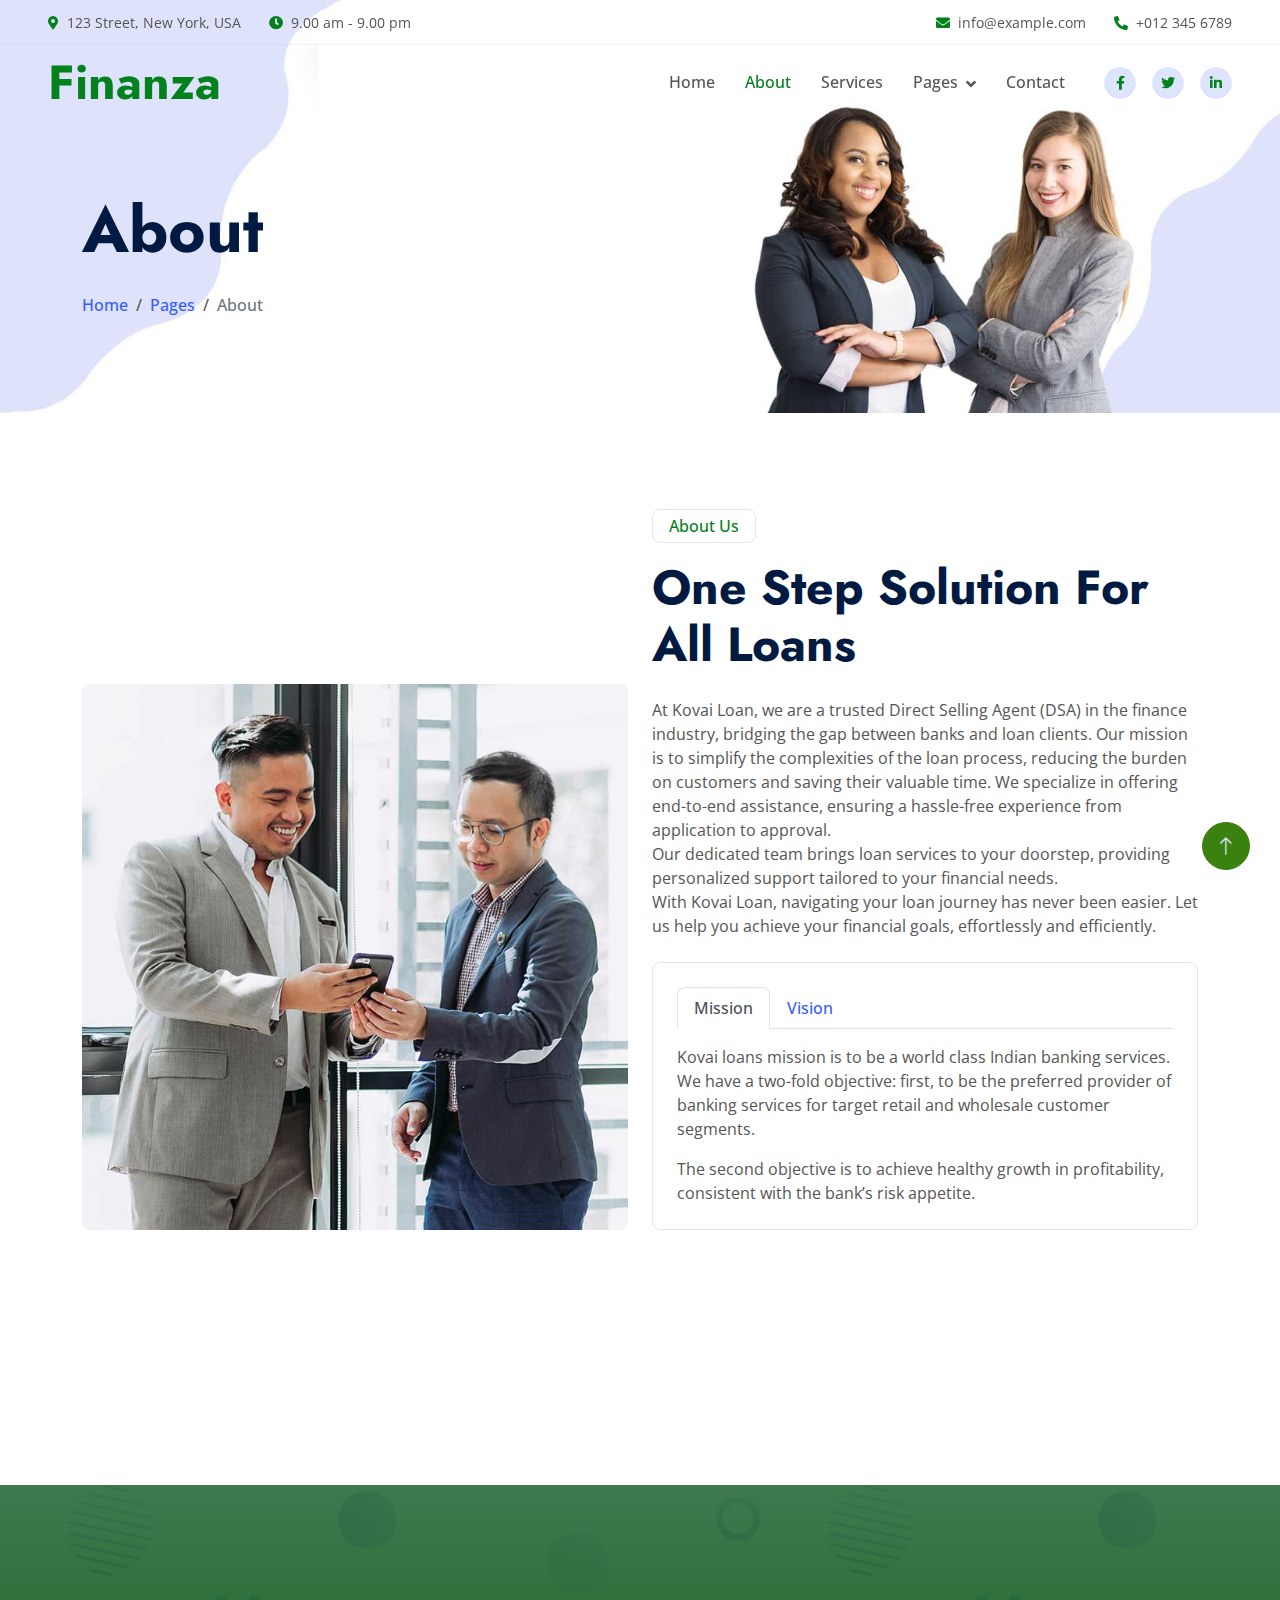
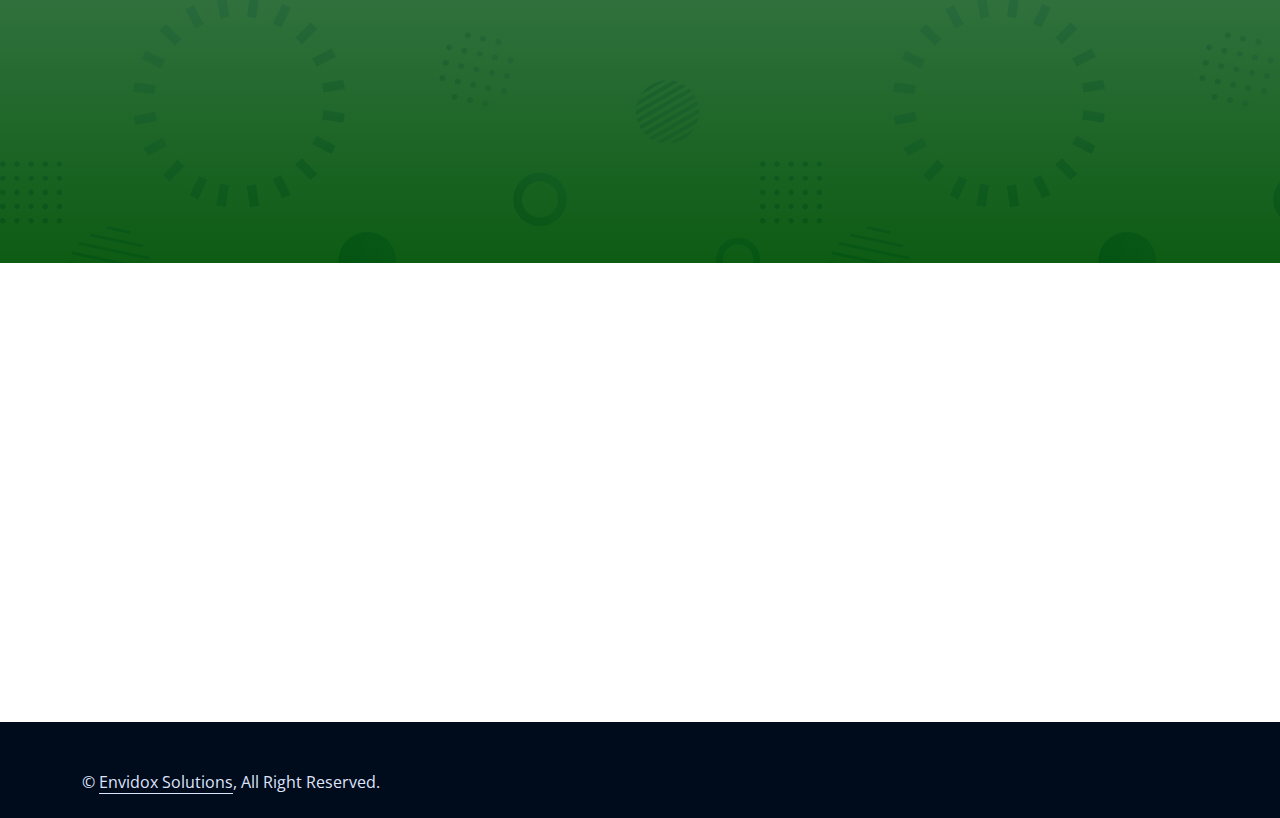
<file: about.html>
<!DOCTYPE html>
<html lang="en">

<head>
    <meta charset="utf-8">
    <title>Finanza - Financial Services Website Template</title>
    <meta content="width=device-width, initial-scale=1.0" name="viewport">
    <meta content="" name="keywords">
    <meta content="" name="description">

    <!-- Favicon -->
    <link href="img/favicon.ico" rel="icon">

    <!-- Google Web Fonts -->
    <link rel="preconnect" href="https://fonts.googleapis.com">
    <link rel="preconnect" href="https://fonts.gstatic.com" crossorigin>
    <link
        href="https://fonts.googleapis.com/css2?family=Jost:wght@500;600;700&family=Open+Sans:wght@400;500&display=swap"
        rel="stylesheet">

    <!-- Icon Font Stylesheet -->
    <link href="https://cdnjs.cloudflare.com/ajax/libs/font-awesome/5.10.0/css/all.min.css" rel="stylesheet">
    <link href="https://cdn.jsdelivr.net/npm/bootstrap-icons@1.4.1/font/bootstrap-icons.css" rel="stylesheet">

    <!-- Libraries Stylesheet -->
    <link href="lib/animate/animate.min.css" rel="stylesheet">
    <link href="lib/owlcarousel/assets/owl.carousel.min.css" rel="stylesheet">

    <!-- Customized Bootstrap Stylesheet -->
    <link href="css/bootstrap.min.css" rel="stylesheet">

    <!-- Template Stylesheet -->
    <link href="css/style.css" rel="stylesheet">
</head>

<body>
    <!-- Spinner Start -->
    <div id="spinner"
        class="show bg-white position-fixed translate-middle w-100 vh-100 top-50 start-50 d-flex align-items-center justify-content-center">
        <div class="spinner-border text-primary" role="status" style="width: 3rem; height: 3rem;"></div>
    </div>
    <!-- Spinner End -->


    <!-- Navbar Start -->
    <div class="container-fluid fixed-top px-0 wow fadeIn" data-wow-delay="0.1s">
        <div class="top-bar row gx-0 align-items-center d-none d-lg-flex">
            <div class="col-lg-6 px-5 text-start">
                <small><i class="fa fa-map-marker-alt text-primary me-2"></i>123 Street, New York, USA</small>
                <small class="ms-4"><i class="fa fa-clock text-primary me-2"></i>9.00 am - 9.00 pm</small>
            </div>
            <div class="col-lg-6 px-5 text-end">
                <small><i class="fa fa-envelope text-primary me-2"></i>info@example.com</small>
                <small class="ms-4"><i class="fa fa-phone-alt text-primary me-2"></i>+012 345 6789</small>
            </div>
        </div>

        <nav class="navbar navbar-expand-lg navbar-light py-lg-0 px-lg-5 wow fadeIn" data-wow-delay="0.1s">
            <a href="index.html" class="navbar-brand ms-4 ms-lg-0">
                <h1 class="display-5 text-primary m-0">Finanza</h1>
            </a>
            <button type="button" class="navbar-toggler me-4" data-bs-toggle="collapse"
                data-bs-target="#navbarCollapse">
                <span class="navbar-toggler-icon"></span>
            </button>
            <div class="collapse navbar-collapse" id="navbarCollapse">
                <div class="navbar-nav ms-auto p-4 p-lg-0">
                    <a href="index.html" class="nav-item nav-link">Home</a>
                    <a href="about.html" class="nav-item nav-link active">About</a>
                    <a href="service.html" class="nav-item nav-link">Services</a>
                    <div class="nav-item dropdown">
                        <a href="#" class="nav-link dropdown-toggle" data-bs-toggle="dropdown">Pages</a>
                        <div class="dropdown-menu border-light m-0">
                            <a href="project.html" class="dropdown-item">Projects</a>
                            <a href="feature.html" class="dropdown-item">Features</a>
                            <a href="team.html" class="dropdown-item">Team Member</a>
                            <a href="testimonial.html" class="dropdown-item">Testimonial</a>
                            <a href="404.html" class="dropdown-item">404 Page</a>
                        </div>
                    </div>
                    <a href="contact.html" class="nav-item nav-link">Contact</a>
                </div>
                <div class="d-none d-lg-flex ms-2">
                    <a class="btn btn-light btn-sm-square rounded-circle ms-3" href="">
                        <small class="fab fa-facebook-f text-primary"></small>
                    </a>
                    <a class="btn btn-light btn-sm-square rounded-circle ms-3" href="">
                        <small class="fab fa-twitter text-primary"></small>
                    </a>
                    <a class="btn btn-light btn-sm-square rounded-circle ms-3" href="">
                        <small class="fab fa-linkedin-in text-primary"></small>
                    </a>
                </div>
            </div>
        </nav>
    </div>
    <!-- Navbar End -->


    <!-- Page Header Start -->
    <div class="container-fluid page-header mb-5 wow fadeIn" data-wow-delay="0.1s">
        <div class="container">
            <h1 class="display-3 mb-4 animated slideInDown">About</h1>
            <nav aria-label="breadcrumb animated slideInDown">
                <ol class="breadcrumb mb-0">
                    <li class="breadcrumb-item"><a href="#">Home</a></li>
                    <li class="breadcrumb-item"><a href="#">Pages</a></li>
                    <li class="breadcrumb-item active" aria-current="page">About</li>
                </ol>
            </nav>
        </div>
    </div>
    <!-- Page Header End -->


       <!-- About Start -->
       <div class="container-xxl py-5">
        <div class="container">
            <div class="row g-4 align-items-end mb-4">
                <div class="col-lg-6 wow fadeInUp" data-wow-delay="0.1s">
                    <img class="img-fluid rounded" src="img/about.jpg">
                </div>
                <div class="col-lg-6 wow fadeInUp" data-wow-delay="0.3s">
                    <p class="d-inline-block border rounded text-primary fw-semi-bold py-1 px-3">About Us</p>
                    <h1 class="display-5 mb-4">One Step Solution For All Loans</h1>
                    <p class="mb-4">At Kovai Loan, we are a trusted Direct Selling Agent (DSA) in the finance industry, bridging the gap between banks and loan clients. Our mission is to simplify the complexities of the loan process, reducing the burden on customers and saving their valuable time.  
                        We specialize in offering end-to-end assistance, ensuring a hassle-free experience from application to approval.<br> Our dedicated team brings loan services to your doorstep, providing personalized support tailored to your financial needs. <br>
                        With Kovai Loan, navigating your loan journey has never been easier. Let us help you achieve your financial goals, effortlessly and efficiently.
                        
                    </p>
                    <div class="border rounded p-4">
                        <nav>
                            <div class="nav nav-tabs mb-3" id="nav-tab" role="tablist">
                                
                                <button class="nav-link fw-semi-bold active" id="nav-story-tab" data-bs-toggle="tab"
                                    data-bs-target="#nav-story" type="button" role="tab" aria-controls="nav-story"
                                    aria-selected="true">Mission</button>
                                <button class="nav-link fw-semi-bold" id="nav-mission-tab" data-bs-toggle="tab"
                                    data-bs-target="#nav-mission" type="button" role="tab" aria-controls="nav-mission"
                                    aria-selected="false">Vision</button>
                            </div>
                        </nav>
                        <div class="tab-content" id="nav-tabContent">
                            <div class="tab-pane fade show active" id="nav-story" role="tabpanel"
                                aria-labelledby="nav-story-tab">
                                <p>Kovai loans  mission is to be a world class Indian banking services. We have a two-fold objective: first, to be the preferred provider of banking services for target retail and wholesale customer segments.</p>
                                <p class="mb-0">The second objective is to achieve healthy growth in profitability, consistent with the bank’s risk appetite.</p>
                            </div>
                            <div class="tab-pane fade" id="nav-mission" role="tabpanel"
                                aria-labelledby="nav-mission-tab">
                                <p>To deliver superior value to its customers while fostering sustainable growth and development.</p>
                                <p class="mb-0"></p>
                            </div>
                            
                        </div>
                    </div>
                </div>
            </div>
            <div class="border rounded p-4 wow fadeInUp" data-wow-delay="0.1s">
                <div class="row g-4">
                    <div class="col-lg-4 wow fadeIn" data-wow-delay="0.1s">
                        <div class="h-100">
                            <div class="d-flex">
                                <div class="flex-shrink-0 btn-lg-square rounded-circle bg-primary">
                                    <i class="fa fa-times text-white"></i>
                                </div>
                                <div class="ps-3">
                                    <h4>End To End Support</h4>
                                    <span>Transparent And Clear Process  .</span>
                                </div>
                                <div class="border-end d-none d-lg-block"></div>
                            </div>
                            <div class="border-bottom mt-4 d-block d-lg-none"></div>
                        </div>
                    </div>
                    <div class="col-lg-4 wow fadeIn" data-wow-delay="0.3s">
                        <div class="h-100">
                            <div class="d-flex">
                                <div class="flex-shrink-0 btn-lg-square rounded-circle bg-primary">
                                    <i class="fa fa-users text-white"></i>
                                </div>
                                <div class="ps-3">
                                    <h4>Dedicated Team</h4>
                                    <span>24/7 Personalized Assist throug loans   .</span>
                                </div>
                                <div class="border-end d-none d-lg-block"></div>
                            </div>
                            <div class="border-bottom mt-4 d-block d-lg-none"></div>
                        </div>
                    </div>
                    <div class="col-lg-4 wow fadeIn" data-wow-delay="0.5s">
                        <div class="h-100">
                            <div class="d-flex">
                                <div class="flex-shrink-0 btn-lg-square rounded-circle bg-primary">
                                    <i class="fa fa-phone text-white"></i>
                                </div>
                                <div class="ps-3">
                                    <h4>Door Step Services</h4>
                                    <span>Completing All On Door Step</span>
                                </div>
                            </div>
                        </div>
                    </div>
                </div>
            </div>
        </div>
    </div>
    <!-- About End -->

    <!-- Facts Start -->
    <div class="container-fluid facts my-5 py-5">
        <div class="container py-5">
            <div class="row g-5">
                <div class="col-sm-6 col-lg-3 text-center wow fadeIn" data-wow-delay="0.1s">
                    <i class="fa fa-users fa-3x text-white mb-3"></i>
                    <h1 class="display-4 text-white" data-toggle="counter-up">1234</h1>
                    <span class="fs-5 text-white">Happy Clients</span>
                    <hr class="bg-white w-25 mx-auto mb-0">
                </div>
                <div class="col-sm-6 col-lg-3 text-center wow fadeIn" data-wow-delay="0.3s">
                    <i class="fa fa-check fa-3x text-white mb-3"></i>
                    <h1 class="display-4 text-white" data-toggle="counter-up">1234</h1>
                    <span class="fs-5 text-white">Projects Completed</span>
                    <hr class="bg-white w-25 mx-auto mb-0">
                </div>
                <div class="col-sm-6 col-lg-3 text-center wow fadeIn" data-wow-delay="0.5s">
                    <i class="fa fa-users-cog fa-3x text-white mb-3"></i>
                    <h1 class="display-4 text-white" data-toggle="counter-up">1234</h1>
                    <span class="fs-5 text-white">Dedicated Staff</span>
                    <hr class="bg-white w-25 mx-auto mb-0">
                </div>
                <div class="col-sm-6 col-lg-3 text-center wow fadeIn" data-wow-delay="0.7s">
                    <i class="fa fa-award fa-3x text-white mb-3"></i>
                    <h1 class="display-4 text-white" data-toggle="counter-up">1234</h1>
                    <span class="fs-5 text-white">Awards Achieved</span>
                    <hr class="bg-white w-25 mx-auto mb-0">
                </div>
            </div>
        </div>
    </div>
    <!-- Facts End -->


    

    <!-- Footer Start -->
    <div class="container-fluid bg-dark text-light footer mt-5 py-5 wow fadeIn" data-wow-delay="0.1s">
        <div class="container py-5">
            <div class="row g-5">
                <div class="col-lg-3 col-md-6">
                    <h4 class="text-white mb-4">Our Office</h4>
                    <p class="mb-2"><i class="fa fa-map-marker-alt me-3"></i>Trichy Main Road COimbatore</p>
                    <p class="mb-2"><i class="fa fa-phone-alt me-3"></i>+91 86089 89388</p>
                    <p class="mb-2"><i class="fa fa-envelope me-3"></i>kovaiLoanscbe@gmail.com</p>
                    <div class="d-flex pt-2">
                        <a class="btn btn-square btn-outline-light rounded-circle me-2" href=""><i
                                class="fab fa-twitter"></i></a>
                        <a class="btn btn-square btn-outline-light rounded-circle me-2" href=""><i
                                class="fab fa-facebook-f"></i></a>
                        <a class="btn btn-square btn-outline-light rounded-circle me-2" href=""><i
                                class="fab fa-youtube"></i></a>
                        <a class="btn btn-square btn-outline-light rounded-circle me-2" href=""><i
                                class="fab fa-linkedin-in"></i></a>
                    </div>
                </div>
                <div class="col-lg-3 col-md-6">
                    <h4 class="text-white mb-4">Services</h4>
                    <a class="btn btn-link" href="">Financial Planning</a>
                    <a class="btn btn-link" href="">Cash Investment</a>
                    <a class="btn btn-link" href="">Financial Consultancy</a>
                    <a class="btn btn-link" href="">Business Loans</a>
                    <a class="btn btn-link" href="">Business Analysis</a>
                </div>
                <div class="col-lg-3 col-md-6">
                    <h4 class="text-white mb-4">Quick Links</h4>
                    <a class="btn btn-link" href="">About Us</a>
                    <a class="btn btn-link" href="">Contact Us</a>
                    <a class="btn btn-link" href="">Our Services</a>
                    <a class="btn btn-link" href="">Terms & Condition</a>
                    <a class="btn btn-link" href="">Support</a>
                </div>
                <div class="col-lg-3 col-md-6">
                    <h4 class="text-white mb-4">Newsletter</h4>
                    <p>Dolor amet sit justo amet elitr clita ipsum elitr est.</p>
                    <div class="position-relative w-100">
                        <input class="form-control bg-white border-0 w-100 py-3 ps-4 pe-5" type="text"
                            placeholder="Your email">
                        <button type="button"
                            class="btn btn-primary py-2 position-absolute top-0 end-0 mt-2 me-2">SignUp</button>
                    </div>
                </div>
            </div>
        </div>
    </div>
    <!-- Footer End -->


 <!-- Copyright Start -->
 <div class="container-fluid copyright py-4">
    <div class="container">
        <a href="https://wa.me/918608989388?text=Me%20gustaría%20saber%20el%20precio%20del%20coche" class="whatsapp" target="_blank"> <i class="fa fa-whatsapp whatsapp-icon"></i></a>
        <div class="row">
            <div class="col-md-6 text-center text-md-start mb-3 mb-md-0">
                &copy; <a class="border-bottom" href="https://envidoxsolutions.com/">Envidox Solutions</a>, All Right Reserved.
            </div>
           
        </div>
    </div>
</div>
<!-- Copyright End -->


    <!-- Back to Top -->
    <a href="#" class="btn btn-lg btn-primary btn-lg-square rounded-circle back-to-top"><i
            class="bi bi-arrow-up"></i></a>


    <!-- JavaScript Libraries -->
    <script src="https://code.jquery.com/jquery-3.4.1.min.js"></script>
    <script src="https://cdn.jsdelivr.net/npm/bootstrap@5.0.0/dist/js/bootstrap.bundle.min.js"></script>
    <script src="lib/wow/wow.min.js"></script>
    <script src="lib/easing/easing.min.js"></script>
    <script src="lib/waypoints/waypoints.min.js"></script>
    <script src="lib/owlcarousel/owl.carousel.min.js"></script>
    <script src="lib/counterup/counterup.min.js"></script>

    <!-- Template Javascript -->
    <script src="js/main.js"></script>
</body>

</html>
</file>
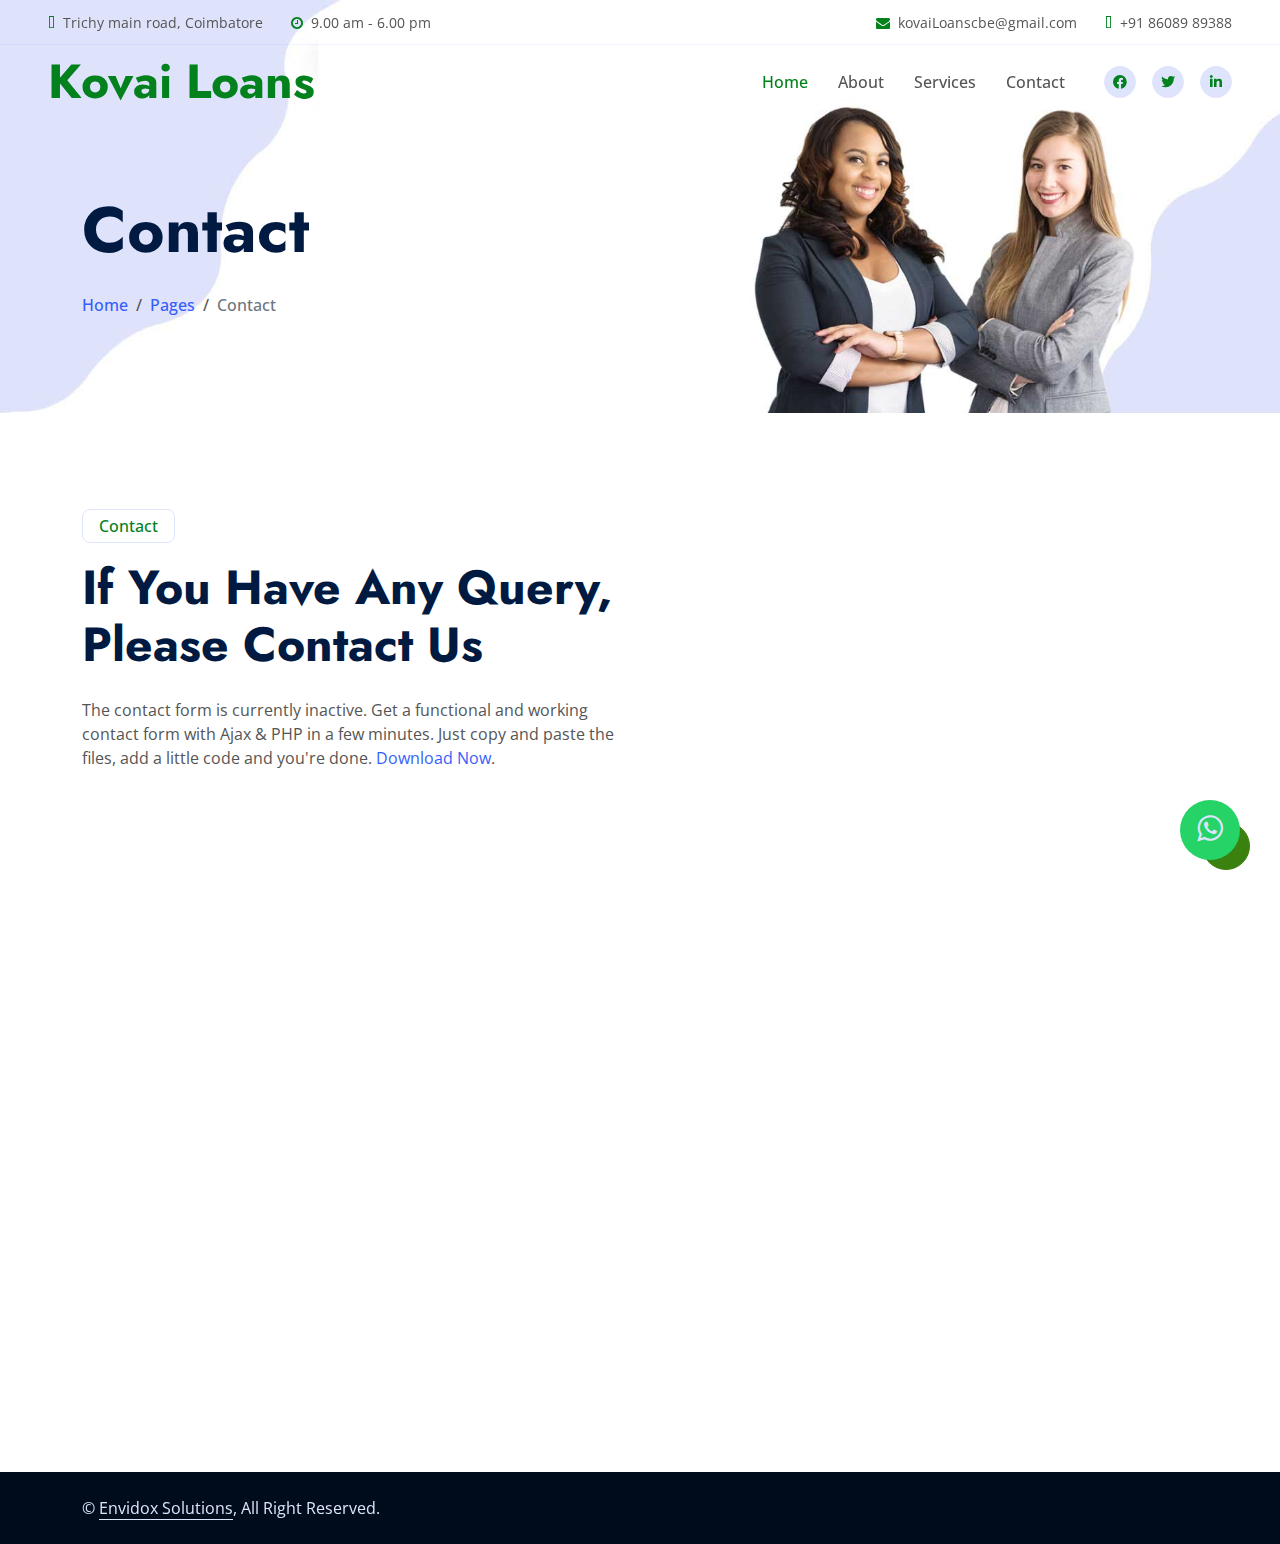
<file: contact.html>
<!DOCTYPE html>
<html lang="en">

<head>
    <meta charset="utf-8">
    <title>Finanza - Financial Services Website Template</title>
    <meta content="width=device-width, initial-scale=1.0" name="viewport">
    <meta content="" name="keywords">
    <meta content="" name="description">

    <!-- Favicon -->
    <link href="img/favicon.ico" rel="icon">

    <!-- Google Web Fonts -->
    <link rel="preconnect" href="https://fonts.googleapis.com">
    <link rel="preconnect" href="https://fonts.gstatic.com" crossorigin>
    <link
        href="https://fonts.googleapis.com/css2?family=Jost:wght@500;600;700&family=Open+Sans:wght@400;500&display=swap"
        rel="stylesheet">

    <!-- Icon Font Stylesheet -->
    <link href="https://cdnjs.cloudflare.com/ajax/libs/font-awesome/5.10.0/css/all.min.css" rel="stylesheet">
    <link href="https://cdn.jsdelivr.net/npm/bootstrap-icons@1.4.1/font/bootstrap-icons.css" rel="stylesheet">

    <!-- Libraries Stylesheet -->
    <link href="lib/animate/animate.min.css" rel="stylesheet">
    <link href="lib/owlcarousel/assets/owl.carousel.min.css" rel="stylesheet">

    <!-- Customized Bootstrap Stylesheet -->
    <link href="css/bootstrap.min.css" rel="stylesheet">

    <!-- Template Stylesheet -->
    <link href="css/style.css" rel="stylesheet">
</head>

<body>
    <div id="spinner"
    class="show bg-white position-fixed translate-middle w-100 vh-100 top-50 start-50 d-flex align-items-center justify-content-center">
    <div class="spinner-border text-primary" role="status" style="width: 3rem; height: 3rem;"></div>
</div>
<!-- Spinner End -->


<!-- Navbar Start -->
<div class="container-fluid fixed-top px-0 wow fadeIn" data-wow-delay="0.1s">
    <div class="top-bar row gx-0 align-items-center d-none d-lg-flex">
        <div class="col-lg-6 px-5 text-start">
            <small><i class="fa fa-map-marker-alt text-primary me-2"></i>Trichy main road, Coimbatore</small>
            <small class="ms-4"><i class="fa fa-clock text-primary me-2"></i>9.00 am - 6.00 pm</small>
        </div>
        <div class="col-lg-6 px-5 text-end">
            <small><i class="fa fa-envelope text-primary me-2"></i>kovaiLoanscbe@gmail.com</small>
            <small class="ms-4"><i class="fa fa-phone-alt text-primary me-2"></i>+91 86089 89388</small>
        </div>
    </div>

    <nav class="navbar navbar-expand-lg navbar-light py-lg-0 px-lg-5 wow fadeIn" data-wow-delay="0.1s">
        <a href="index.html" class="navbar-brand ms-4 ms-lg-0">
            <h1 class="display-5 text-primary m-0">Kovai Loans</h1>
        </a>
        <button type="button" class="navbar-toggler me-4" data-bs-toggle="collapse"
            data-bs-target="#navbarCollapse">
            <span class="navbar-toggler-icon"></span>
        </button>
        <div class="collapse navbar-collapse" id="navbarCollapse">
            <div class="navbar-nav ms-auto p-4 p-lg-0">
                <a href="index.html" class="nav-item nav-link active">Home</a>
                <a href="about.html" class="nav-item nav-link">About</a>
                <a href="service.html" class="nav-item nav-link">Services</a>
                
                <a href="contact.html" class="nav-item nav-link">Contact</a>
            </div>
            <div class="d-none d-lg-flex ms-2">
                <a class="btn btn-light btn-sm-square rounded-circle ms-3" href="">
                    <small class="fab fa-facebook-f text-primary"></small>
                </a>
                <a class="btn btn-light btn-sm-square rounded-circle ms-3" href="">
                    <small class="fab fa-twitter text-primary"></small>
                </a>
                <a class="btn btn-light btn-sm-square rounded-circle ms-3" href="">
                    <small class="fab fa-linkedin-in text-primary"></small>
                </a>
            </div>
        </div>
    </nav>
</div>
<!-- Navbar End -->


    <!-- Page Header Start -->
    <div class="container-fluid page-header mb-5 wow fadeIn" data-wow-delay="0.1s">
        <div class="container">
            <h1 class="display-3 mb-4 animated slideInDown">Contact</h1>
            <nav aria-label="breadcrumb animated slideInDown">
                <ol class="breadcrumb mb-0">
                    <li class="breadcrumb-item"><a href="#">Home</a></li>
                    <li class="breadcrumb-item"><a href="#">Pages</a></li>
                    <li class="breadcrumb-item active" aria-current="page">Contact</li>
                </ol>
            </nav>
        </div>
    </div>
    <!-- Page Header End -->


    <!-- Contact Start -->
    <div class="container-xxl py-5">
        <div class="container">
            <div class="row g-5">
                <div class="col-lg-6 wow fadeIn" data-wow-delay="0.1s">
                    <p class="d-inline-block border rounded text-primary fw-semi-bold py-1 px-3">Contact</p>
                    <h1 class="display-5 mb-4">If You Have Any Query, Please Contact Us</h1>
                    <p class="mb-4">The contact form is currently inactive. Get a functional and working contact form
                        with Ajax & PHP in a few minutes. Just copy and paste the files, add a little code and you're
                        done. <a href="https://htmlcodex.com/contact-form">Download Now</a>.</p>
                        <iframe style="border:none;width:100%;" id="contact-kovai-loans-kdbm3j" src="https://opnform.com/forms/contact-kovai-loans-kdbm3j"></iframe><script type="text/javascript" onload="initEmbed('contact-kovai-loans-kdbm3j')" src="https://opnform.com/widgets/iframe.min.js"></script>
                </div>
                <div class="col-lg-6 wow fadeIn" data-wow-delay="0.5s" style="min-height: 450px;">
                    <div class="position-relative rounded overflow-hidden h-100">
                        <iframe class="position-relative w-100 h-100"
                            src="https://www.google.com/maps/embed?pb=!1m18!1m12!1m3!1d3001156.4288297426!2d-78.01371936852176!3d42.72876761954724!2m3!1f0!2f0!3f0!3m2!1i1024!2i768!4f13.1!3m3!1m2!1s0x4ccc4bf0f123a5a9%3A0xddcfc6c1de189567!2sNew%20York%2C%20USA!5e0!3m2!1sen!2sbd!4v1603794290143!5m2!1sen!2sbd"
                            frameborder="0" style="min-height: 450px; border:0;" allowfullscreen="" aria-hidden="false"
                            tabindex="0"></iframe>
                    </div>
                </div>
            </div>
        </div>
    </div>
    <!-- Contact End -->


    <!-- Footer Start -->
    <div class="container-fluid bg-dark text-light footer mt-5 py-5 wow fadeIn" data-wow-delay="0.1s">
        <div class="container py-5">
            <div class="row g-5">
                <div class="col-lg-3 col-md-6">
                    <h4 class="text-white mb-4">Our Office</h4>
                    <p class="mb-2"><i class="fa fa-map-marker-alt me-3"></i>Trichy Main Road COimbatore</p>
                    <p class="mb-2"><i class="fa fa-phone-alt me-3"></i>+91 86089 89388</p>
                    <p class="mb-2"><i class="fa fa-envelope me-3"></i>kovaiLoanscbe@gmail.com</p>
                    <div class="d-flex pt-2">
                        <a class="btn btn-square btn-outline-light rounded-circle me-2" href=""><i
                                class="fab fa-twitter"></i></a>
                        <a class="btn btn-square btn-outline-light rounded-circle me-2" href=""><i
                                class="fab fa-facebook-f"></i></a>
                        <a class="btn btn-square btn-outline-light rounded-circle me-2" href=""><i
                                class="fab fa-youtube"></i></a>
                        <a class="btn btn-square btn-outline-light rounded-circle me-2" href=""><i
                                class="fab fa-linkedin-in"></i></a>
                    </div>
                </div>
                <div class="col-lg-3 col-md-6">
                    <h4 class="text-white mb-4">Services</h4>
                    <a class="btn btn-link" href="">Financial Planning</a>
                    <a class="btn btn-link" href="">Cash Investment</a>
                    <a class="btn btn-link" href="">Financial Consultancy</a>
                    <a class="btn btn-link" href="">Business Loans</a>
                    <a class="btn btn-link" href="">Business Analysis</a>
                </div>
                <div class="col-lg-3 col-md-6">
                    <h4 class="text-white mb-4">Quick Links</h4>
                    <a class="btn btn-link" href="">About Us</a>
                    <a class="btn btn-link" href="">Contact Us</a>
                    <a class="btn btn-link" href="">Our Services</a>
                    <a class="btn btn-link" href="">Terms & Condition</a>
                    <a class="btn btn-link" href="">Support</a>
                </div>
                <div class="col-lg-3 col-md-6">
                    <h4 class="text-white mb-4">Newsletter</h4>
                    <p>Dolor amet sit justo amet elitr clita ipsum elitr est.</p>
                    <div class="position-relative w-100">
                        <input class="form-control bg-white border-0 w-100 py-3 ps-4 pe-5" type="text"
                            placeholder="Your email">
                        <button type="button"
                            class="btn btn-primary py-2 position-absolute top-0 end-0 mt-2 me-2">SignUp</button>
                    </div>
                </div>
            </div>
        </div>
    </div>
    <!-- Footer End -->

    <style>
        .whatsapp {
          position:fixed;
          width:60px;
          height:60px;
          bottom:40px;
          right:40px;
          background-color:#25d366;
          color:#FFF;
          border-radius:50px;
          text-align:center;
          font-size:30px;
          z-index:100;
        }
        
        .whatsapp-icon {
          margin-top:13px;
        }
        </style>
        <link rel="stylesheet" href="https://stackpath.bootstrapcdn.com/font-awesome/4.7.0/css/font-awesome.min.css">

 <!-- Copyright Start -->
 <div class="container-fluid copyright py-4">
    <div class="container">
        <a href="https://wa.me/918608989388?text=Me%20gustaría%20saber%20el%20precio%20del%20coche" class="whatsapp" target="_blank"> <i class="fa fa-whatsapp whatsapp-icon"></i></a>
        <div class="row">
            <div class="col-md-6 text-center text-md-start mb-3 mb-md-0">
                &copy; <a class="border-bottom" href="https://envidoxsolutions.com/">Envidox Solutions</a>, All Right Reserved.
            </div>
           
        </div>
    </div>
</div>
<!-- Copyright End -->


    <!-- Back to Top -->
    <a href="#" class="btn btn-lg btn-primary btn-lg-square rounded-circle back-to-top"><i
            class="bi bi-arrow-up"></i></a>


    <!-- JavaScript Libraries -->
    <script src="https://code.jquery.com/jquery-3.4.1.min.js"></script>
    <script src="https://cdn.jsdelivr.net/npm/bootstrap@5.0.0/dist/js/bootstrap.bundle.min.js"></script>
    <script src="lib/wow/wow.min.js"></script>
    <script src="lib/easing/easing.min.js"></script>
    <script src="lib/waypoints/waypoints.min.js"></script>
    <script src="lib/owlcarousel/owl.carousel.min.js"></script>
    <script src="lib/counterup/counterup.min.js"></script>

    <!-- Template Javascript -->
    <script src="js/main.js"></script>
</body>

</html>
</file>
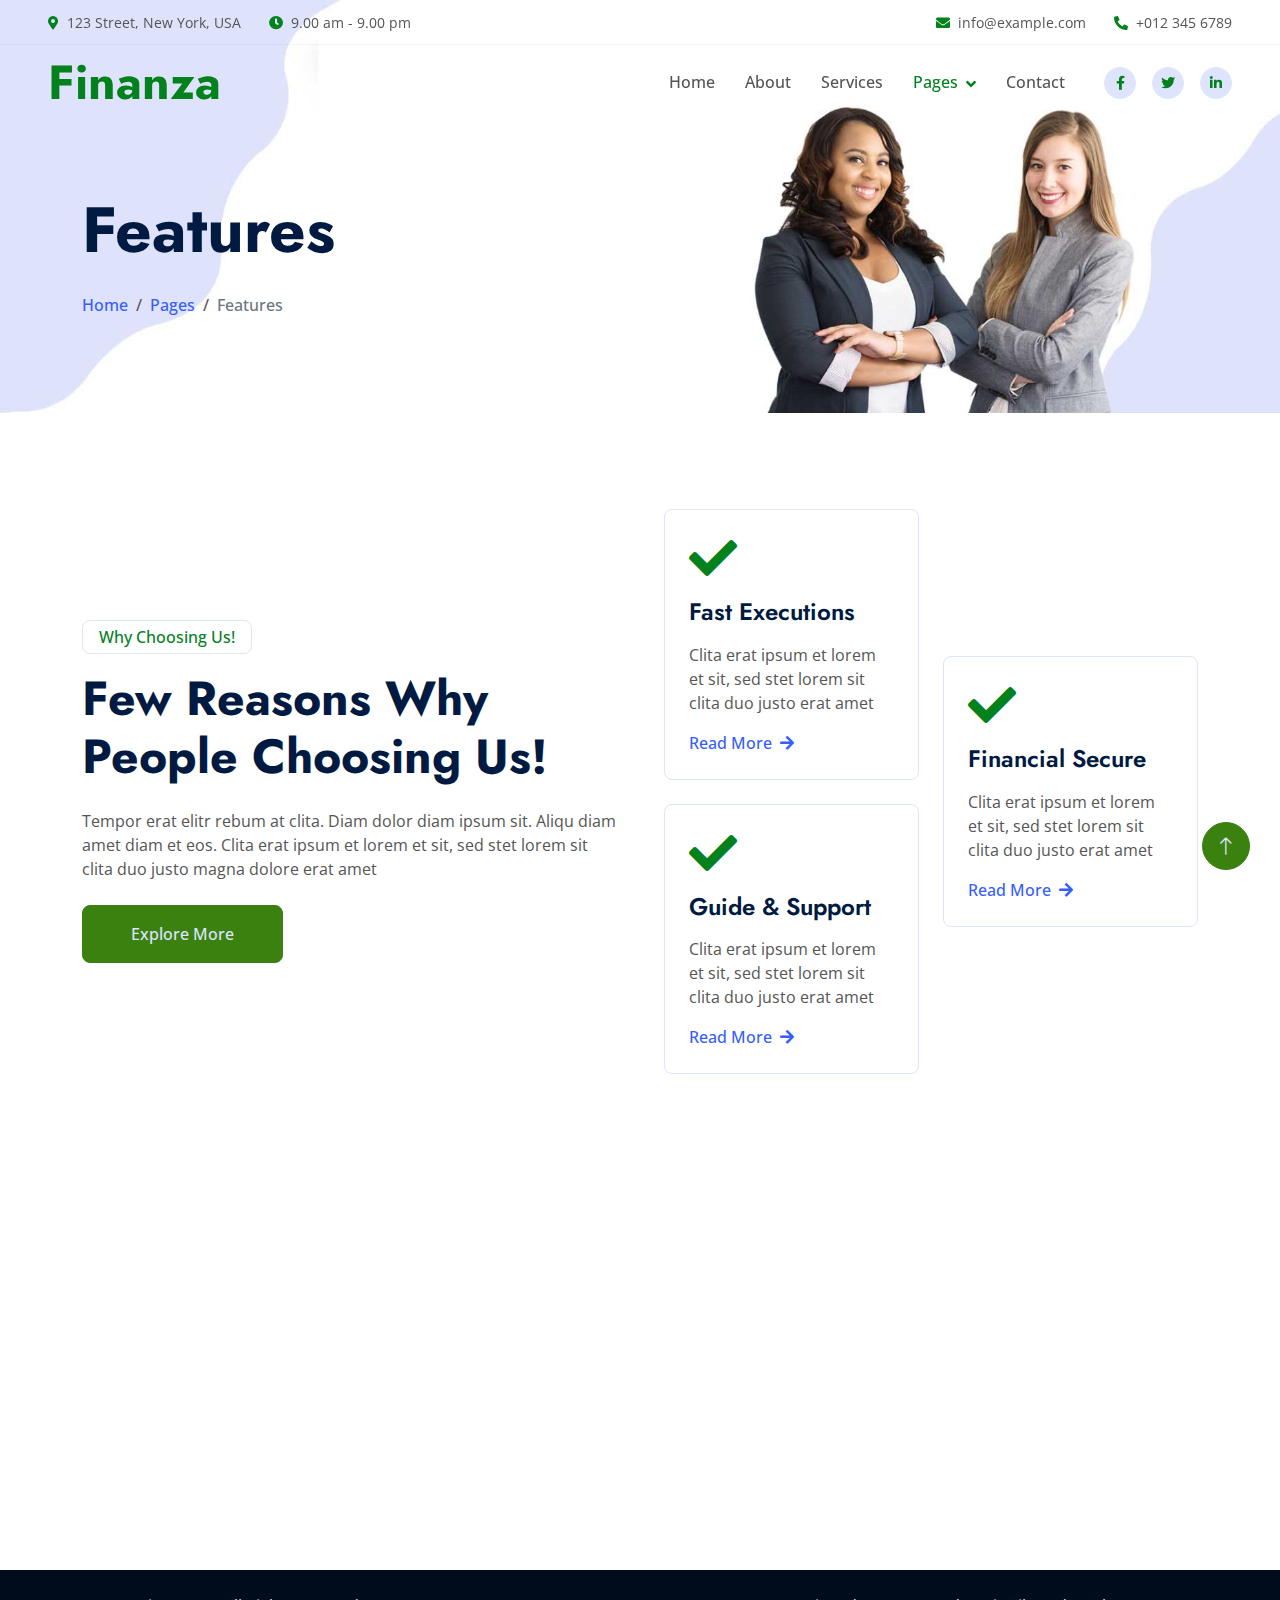
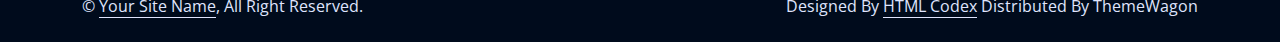
<file: feature.html>
<!DOCTYPE html>
<html lang="en">

<head>
    <meta charset="utf-8">
    <title>Finanza - Financial Services Website Template</title>
    <meta content="width=device-width, initial-scale=1.0" name="viewport">
    <meta content="" name="keywords">
    <meta content="" name="description">

    <!-- Favicon -->
    <link href="img/favicon.ico" rel="icon">

    <!-- Google Web Fonts -->
    <link rel="preconnect" href="https://fonts.googleapis.com">
    <link rel="preconnect" href="https://fonts.gstatic.com" crossorigin>
    <link
        href="https://fonts.googleapis.com/css2?family=Jost:wght@500;600;700&family=Open+Sans:wght@400;500&display=swap"
        rel="stylesheet">

    <!-- Icon Font Stylesheet -->
    <link href="https://cdnjs.cloudflare.com/ajax/libs/font-awesome/5.10.0/css/all.min.css" rel="stylesheet">
    <link href="https://cdn.jsdelivr.net/npm/bootstrap-icons@1.4.1/font/bootstrap-icons.css" rel="stylesheet">

    <!-- Libraries Stylesheet -->
    <link href="lib/animate/animate.min.css" rel="stylesheet">
    <link href="lib/owlcarousel/assets/owl.carousel.min.css" rel="stylesheet">

    <!-- Customized Bootstrap Stylesheet -->
    <link href="css/bootstrap.min.css" rel="stylesheet">

    <!-- Template Stylesheet -->
    <link href="css/style.css" rel="stylesheet">
</head>

<body>
    <!-- Spinner Start -->
    <div id="spinner"
        class="show bg-white position-fixed translate-middle w-100 vh-100 top-50 start-50 d-flex align-items-center justify-content-center">
        <div class="spinner-border text-primary" role="status" style="width: 3rem; height: 3rem;"></div>
    </div>
    <!-- Spinner End -->


    <!-- Navbar Start -->
    <div class="container-fluid fixed-top px-0 wow fadeIn" data-wow-delay="0.1s">
        <div class="top-bar row gx-0 align-items-center d-none d-lg-flex">
            <div class="col-lg-6 px-5 text-start">
                <small><i class="fa fa-map-marker-alt text-primary me-2"></i>123 Street, New York, USA</small>
                <small class="ms-4"><i class="fa fa-clock text-primary me-2"></i>9.00 am - 9.00 pm</small>
            </div>
            <div class="col-lg-6 px-5 text-end">
                <small><i class="fa fa-envelope text-primary me-2"></i>info@example.com</small>
                <small class="ms-4"><i class="fa fa-phone-alt text-primary me-2"></i>+012 345 6789</small>
            </div>
        </div>

        <nav class="navbar navbar-expand-lg navbar-light py-lg-0 px-lg-5 wow fadeIn" data-wow-delay="0.1s">
            <a href="index.html" class="navbar-brand ms-4 ms-lg-0">
                <h1 class="display-5 text-primary m-0">Finanza</h1>
            </a>
            <button type="button" class="navbar-toggler me-4" data-bs-toggle="collapse"
                data-bs-target="#navbarCollapse">
                <span class="navbar-toggler-icon"></span>
            </button>
            <div class="collapse navbar-collapse" id="navbarCollapse">
                <div class="navbar-nav ms-auto p-4 p-lg-0">
                    <a href="index.html" class="nav-item nav-link">Home</a>
                    <a href="about.html" class="nav-item nav-link">About</a>
                    <a href="service.html" class="nav-item nav-link">Services</a>
                    <div class="nav-item dropdown">
                        <a href="#" class="nav-link dropdown-toggle active" data-bs-toggle="dropdown">Pages</a>
                        <div class="dropdown-menu border-light m-0">
                            <a href="project.html" class="dropdown-item">Projects</a>
                            <a href="feature.html" class="dropdown-item active">Features</a>
                            <a href="team.html" class="dropdown-item">Team Member</a>
                            <a href="testimonial.html" class="dropdown-item">Testimonial</a>
                            <a href="404.html" class="dropdown-item">404 Page</a>
                        </div>
                    </div>
                    <a href="contact.html" class="nav-item nav-link">Contact</a>
                </div>
                <div class="d-none d-lg-flex ms-2">
                    <a class="btn btn-light btn-sm-square rounded-circle ms-3" href="">
                        <small class="fab fa-facebook-f text-primary"></small>
                    </a>
                    <a class="btn btn-light btn-sm-square rounded-circle ms-3" href="">
                        <small class="fab fa-twitter text-primary"></small>
                    </a>
                    <a class="btn btn-light btn-sm-square rounded-circle ms-3" href="">
                        <small class="fab fa-linkedin-in text-primary"></small>
                    </a>
                </div>
            </div>
        </nav>
    </div>
    <!-- Navbar End -->


    <!-- Page Header Start -->
    <div class="container-fluid page-header mb-5 wow fadeIn" data-wow-delay="0.1s">
        <div class="container">
            <h1 class="display-3 mb-4 animated slideInDown">Features</h1>
            <nav aria-label="breadcrumb animated slideInDown">
                <ol class="breadcrumb mb-0">
                    <li class="breadcrumb-item"><a href="#">Home</a></li>
                    <li class="breadcrumb-item"><a href="#">Pages</a></li>
                    <li class="breadcrumb-item active" aria-current="page">Features</li>
                </ol>
            </nav>
        </div>
    </div>
    <!-- Page Header End -->


    <!-- Features Start -->
    <div class="container-xxl feature py-5">
        <div class="container">
            <div class="row g-5 align-items-center">
                <div class="col-lg-6 wow fadeInUp" data-wow-delay="0.1s">
                    <p class="d-inline-block border rounded text-primary fw-semi-bold py-1 px-3">Why Choosing Us!</p>
                    <h1 class="display-5 mb-4">Few Reasons Why People Choosing Us!</h1>
                    <p class="mb-4">Tempor erat elitr rebum at clita. Diam dolor diam ipsum sit. Aliqu diam amet diam et
                        eos. Clita erat ipsum et lorem et sit, sed stet lorem sit clita duo justo magna dolore erat amet
                    </p>
                    <a class="btn btn-primary py-3 px-5" href="">Explore More</a>
                </div>
                <div class="col-lg-6">
                    <div class="row g-4 align-items-center">
                        <div class="col-md-6">
                            <div class="row g-4">
                                <div class="col-12 wow fadeIn" data-wow-delay="0.3s">
                                    <div class="feature-box border rounded p-4">
                                        <i class="fa fa-check fa-3x text-primary mb-3"></i>
                                        <h4 class="mb-3">Fast Executions</h4>
                                        <p class="mb-3">Clita erat ipsum et lorem et sit, sed stet lorem sit clita duo
                                            justo erat amet</p>
                                        <a class="fw-semi-bold" href="">Read More <i
                                                class="fa fa-arrow-right ms-1"></i></a>
                                    </div>
                                </div>
                                <div class="col-12 wow fadeIn" data-wow-delay="0.5s">
                                    <div class="feature-box border rounded p-4">
                                        <i class="fa fa-check fa-3x text-primary mb-3"></i>
                                        <h4 class="mb-3">Guide & Support</h4>
                                        <p class="mb-3">Clita erat ipsum et lorem et sit, sed stet lorem sit clita duo
                                            justo erat amet</p>
                                        <a class="fw-semi-bold" href="">Read More <i
                                                class="fa fa-arrow-right ms-1"></i></a>
                                    </div>
                                </div>
                            </div>
                        </div>
                        <div class="col-md-6 wow fadeIn" data-wow-delay="0.7s">
                            <div class="feature-box border rounded p-4">
                                <i class="fa fa-check fa-3x text-primary mb-3"></i>
                                <h4 class="mb-3">Financial Secure</h4>
                                <p class="mb-3">Clita erat ipsum et lorem et sit, sed stet lorem sit clita duo justo
                                    erat amet</p>
                                <a class="fw-semi-bold" href="">Read More <i class="fa fa-arrow-right ms-1"></i></a>
                            </div>
                        </div>
                    </div>
                </div>
            </div>
        </div>
    </div>
    <!-- Features End -->


    <!-- Footer Start -->
    <div class="container-fluid bg-dark text-light footer mt-5 py-5 wow fadeIn" data-wow-delay="0.1s">
        <div class="container py-5">
            <div class="row g-5">
                <div class="col-lg-3 col-md-6">
                    <h4 class="text-white mb-4">Our Office</h4>
                    <p class="mb-2"><i class="fa fa-map-marker-alt me-3"></i>123 Street, New York, USA</p>
                    <p class="mb-2"><i class="fa fa-phone-alt me-3"></i>+012 345 67890</p>
                    <p class="mb-2"><i class="fa fa-envelope me-3"></i>info@example.com</p>
                    <div class="d-flex pt-2">
                        <a class="btn btn-square btn-outline-light rounded-circle me-2" href=""><i
                                class="fab fa-twitter"></i></a>
                        <a class="btn btn-square btn-outline-light rounded-circle me-2" href=""><i
                                class="fab fa-facebook-f"></i></a>
                        <a class="btn btn-square btn-outline-light rounded-circle me-2" href=""><i
                                class="fab fa-youtube"></i></a>
                        <a class="btn btn-square btn-outline-light rounded-circle me-2" href=""><i
                                class="fab fa-linkedin-in"></i></a>
                    </div>
                </div>
                <div class="col-lg-3 col-md-6">
                    <h4 class="text-white mb-4">Services</h4>
                    <a class="btn btn-link" href="">Financial Planning</a>
                    <a class="btn btn-link" href="">Cash Investment</a>
                    <a class="btn btn-link" href="">Financial Consultancy</a>
                    <a class="btn btn-link" href="">Business Loans</a>
                    <a class="btn btn-link" href="">Business Analysis</a>
                </div>
                <div class="col-lg-3 col-md-6">
                    <h4 class="text-white mb-4">Quick Links</h4>
                    <a class="btn btn-link" href="">About Us</a>
                    <a class="btn btn-link" href="">Contact Us</a>
                    <a class="btn btn-link" href="">Our Services</a>
                    <a class="btn btn-link" href="">Terms & Condition</a>
                    <a class="btn btn-link" href="">Support</a>
                </div>
                <div class="col-lg-3 col-md-6">
                    <h4 class="text-white mb-4">Newsletter</h4>
                    <p>Dolor amet sit justo amet elitr clita ipsum elitr est.</p>
                    <div class="position-relative w-100">
                        <input class="form-control bg-white border-0 w-100 py-3 ps-4 pe-5" type="text"
                            placeholder="Your email">
                        <button type="button"
                            class="btn btn-primary py-2 position-absolute top-0 end-0 mt-2 me-2">SignUp</button>
                    </div>
                </div>
            </div>
        </div>
    </div>
    <!-- Footer End -->


    <!-- Copyright Start -->
    <div class="container-fluid copyright py-4">
        <div class="container">
            <div class="row">
                <div class="col-md-6 text-center text-md-start mb-3 mb-md-0">
                    &copy; <a class="border-bottom" href="#">Your Site Name</a>, All Right Reserved.
                </div>
                <div class="col-md-6 text-center text-md-end">
                    <!--/*** This template is free as long as you keep the footer author’s credit link/attribution link/backlink. If you'd like to use the template without the footer author’s credit link/attribution link/backlink, you can purchase the Credit Removal License from "https://htmlcodex.com/credit-removal". Thank you for your support. ***/-->
                    Designed By <a class="border-bottom" href="https://htmlcodex.com">HTML Codex</a> Distributed By <a
                        href="https://themewagon.com">ThemeWagon</a>
                </div>
            </div>
        </div>
    </div>
    <!-- Copyright End -->


    <!-- Back to Top -->
    <a href="#" class="btn btn-lg btn-primary btn-lg-square rounded-circle back-to-top"><i
            class="bi bi-arrow-up"></i></a>


    <!-- JavaScript Libraries -->
    <script src="https://code.jquery.com/jquery-3.4.1.min.js"></script>
    <script src="https://cdn.jsdelivr.net/npm/bootstrap@5.0.0/dist/js/bootstrap.bundle.min.js"></script>
    <script src="lib/wow/wow.min.js"></script>
    <script src="lib/easing/easing.min.js"></script>
    <script src="lib/waypoints/waypoints.min.js"></script>
    <script src="lib/owlcarousel/owl.carousel.min.js"></script>
    <script src="lib/counterup/counterup.min.js"></script>

    <!-- Template Javascript -->
    <script src="js/main.js"></script>
</body>

</html>
</file>
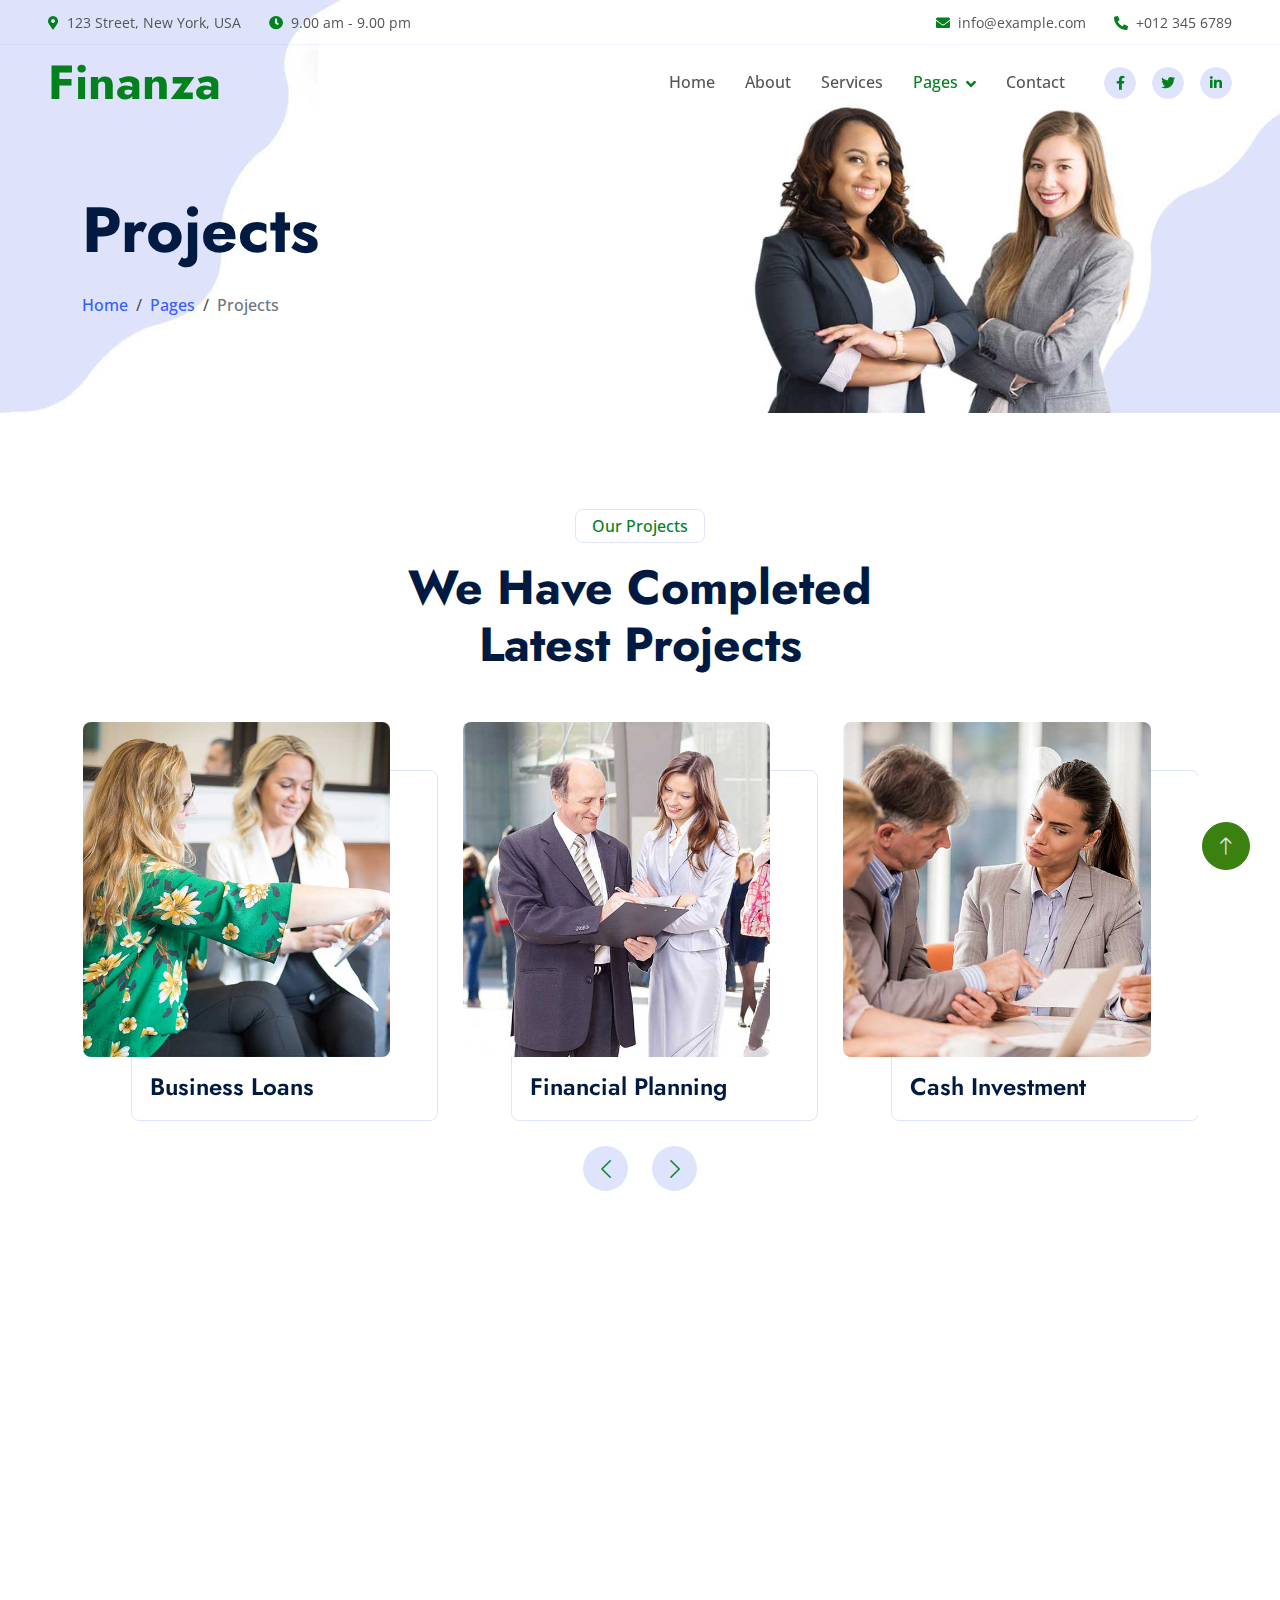
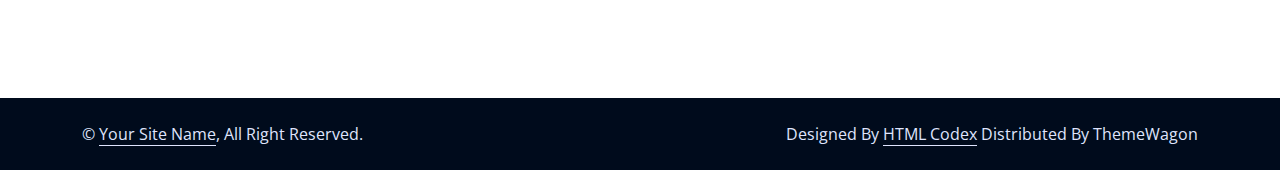
<file: project.html>
<!DOCTYPE html>
<html lang="en">

<head>
    <meta charset="utf-8">
    <title>Finanza - Financial Services Website Template</title>
    <meta content="width=device-width, initial-scale=1.0" name="viewport">
    <meta content="" name="keywords">
    <meta content="" name="description">

    <!-- Favicon -->
    <link href="img/favicon.ico" rel="icon">

    <!-- Google Web Fonts -->
    <link rel="preconnect" href="https://fonts.googleapis.com">
    <link rel="preconnect" href="https://fonts.gstatic.com" crossorigin>
    <link
        href="https://fonts.googleapis.com/css2?family=Jost:wght@500;600;700&family=Open+Sans:wght@400;500&display=swap"
        rel="stylesheet">

    <!-- Icon Font Stylesheet -->
    <link href="https://cdnjs.cloudflare.com/ajax/libs/font-awesome/5.10.0/css/all.min.css" rel="stylesheet">
    <link href="https://cdn.jsdelivr.net/npm/bootstrap-icons@1.4.1/font/bootstrap-icons.css" rel="stylesheet">

    <!-- Libraries Stylesheet -->
    <link href="lib/animate/animate.min.css" rel="stylesheet">
    <link href="lib/owlcarousel/assets/owl.carousel.min.css" rel="stylesheet">

    <!-- Customized Bootstrap Stylesheet -->
    <link href="css/bootstrap.min.css" rel="stylesheet">

    <!-- Template Stylesheet -->
    <link href="css/style.css" rel="stylesheet">
</head>

<body>
    <!-- Spinner Start -->
    <div id="spinner"
        class="show bg-white position-fixed translate-middle w-100 vh-100 top-50 start-50 d-flex align-items-center justify-content-center">
        <div class="spinner-border text-primary" role="status" style="width: 3rem; height: 3rem;"></div>
    </div>
    <!-- Spinner End -->


    <!-- Navbar Start -->
    <div class="container-fluid fixed-top px-0 wow fadeIn" data-wow-delay="0.1s">
        <div class="top-bar row gx-0 align-items-center d-none d-lg-flex">
            <div class="col-lg-6 px-5 text-start">
                <small><i class="fa fa-map-marker-alt text-primary me-2"></i>123 Street, New York, USA</small>
                <small class="ms-4"><i class="fa fa-clock text-primary me-2"></i>9.00 am - 9.00 pm</small>
            </div>
            <div class="col-lg-6 px-5 text-end">
                <small><i class="fa fa-envelope text-primary me-2"></i>info@example.com</small>
                <small class="ms-4"><i class="fa fa-phone-alt text-primary me-2"></i>+012 345 6789</small>
            </div>
        </div>

        <nav class="navbar navbar-expand-lg navbar-light py-lg-0 px-lg-5 wow fadeIn" data-wow-delay="0.1s">
            <a href="index.html" class="navbar-brand ms-4 ms-lg-0">
                <h1 class="display-5 text-primary m-0">Finanza</h1>
            </a>
            <button type="button" class="navbar-toggler me-4" data-bs-toggle="collapse"
                data-bs-target="#navbarCollapse">
                <span class="navbar-toggler-icon"></span>
            </button>
            <div class="collapse navbar-collapse" id="navbarCollapse">
                <div class="navbar-nav ms-auto p-4 p-lg-0">
                    <a href="index.html" class="nav-item nav-link">Home</a>
                    <a href="about.html" class="nav-item nav-link">About</a>
                    <a href="service.html" class="nav-item nav-link">Services</a>
                    <div class="nav-item dropdown">
                        <a href="#" class="nav-link dropdown-toggle active" data-bs-toggle="dropdown">Pages</a>
                        <div class="dropdown-menu border-light m-0">
                            <a href="project.html" class="dropdown-item active">Projects</a>
                            <a href="feature.html" class="dropdown-item">Features</a>
                            <a href="team.html" class="dropdown-item">Team Member</a>
                            <a href="testimonial.html" class="dropdown-item">Testimonial</a>
                            <a href="404.html" class="dropdown-item">404 Page</a>
                        </div>
                    </div>
                    <a href="contact.html" class="nav-item nav-link">Contact</a>
                </div>
                <div class="d-none d-lg-flex ms-2">
                    <a class="btn btn-light btn-sm-square rounded-circle ms-3" href="">
                        <small class="fab fa-facebook-f text-primary"></small>
                    </a>
                    <a class="btn btn-light btn-sm-square rounded-circle ms-3" href="">
                        <small class="fab fa-twitter text-primary"></small>
                    </a>
                    <a class="btn btn-light btn-sm-square rounded-circle ms-3" href="">
                        <small class="fab fa-linkedin-in text-primary"></small>
                    </a>
                </div>
            </div>
        </nav>
    </div>
    <!-- Navbar End -->


    <!-- Page Header Start -->
    <div class="container-fluid page-header mb-5 wow fadeIn" data-wow-delay="0.1s">
        <div class="container">
            <h1 class="display-3 mb-4 animated slideInDown">Projects</h1>
            <nav aria-label="breadcrumb animated slideInDown">
                <ol class="breadcrumb mb-0">
                    <li class="breadcrumb-item"><a href="#">Home</a></li>
                    <li class="breadcrumb-item"><a href="#">Pages</a></li>
                    <li class="breadcrumb-item active" aria-current="page">Projects</li>
                </ol>
            </nav>
        </div>
    </div>
    <!-- Page Header End -->


    <!-- Projects Start -->
    <div class="container-xxl py-5">
        <div class="container">
            <div class="text-center mx-auto wow fadeInUp" data-wow-delay="0.1s" style="max-width: 600px;">
                <p class="d-inline-block border rounded text-primary fw-semi-bold py-1 px-3">Our Projects</p>
                <h1 class="display-5 mb-5">We Have Completed Latest Projects</h1>
            </div>
            <div class="owl-carousel project-carousel wow fadeInUp" data-wow-delay="0.3s">
                <div class="project-item pe-5 pb-5">
                    <div class="project-img mb-3">
                        <img class="img-fluid rounded" src="img/service-1.jpg" alt="">
                        <a href=""><i class="fa fa-link fa-3x text-primary"></i></a>
                    </div>
                    <div class="project-title">
                        <h4 class="mb-0">Financial Planning</h4>
                    </div>
                </div>
                <div class="project-item pe-5 pb-5">
                    <div class="project-img mb-3">
                        <img class="img-fluid rounded" src="img/service-2.jpg" alt="">
                        <a href=""><i class="fa fa-link fa-3x text-primary"></i></a>
                    </div>
                    <div class="project-title">
                        <h4 class="mb-0">Cash Investment</h4>
                    </div>
                </div>
                <div class="project-item pe-5 pb-5">
                    <div class="project-img mb-3">
                        <img class="img-fluid rounded" src="img/service-3.jpg" alt="">
                        <a href=""><i class="fa fa-link fa-3x text-primary"></i></a>
                    </div>
                    <div class="project-title">
                        <h4 class="mb-0">Financial Consultancy</h4>
                    </div>
                </div>
                <div class="project-item pe-5 pb-5">
                    <div class="project-img mb-3">
                        <img class="img-fluid rounded" src="img/service-4.jpg" alt="">
                        <a href=""><i class="fa fa-link fa-3x text-primary"></i></a>
                    </div>
                    <div class="project-title">
                        <h4 class="mb-0">Business Loans</h4>
                    </div>
                </div>
            </div>
        </div>
    </div>
    <!-- Projects End -->


       <!-- Footer Start -->
       <div class="container-fluid bg-dark text-light footer mt-5 py-5 wow fadeIn" data-wow-delay="0.1s">
        <div class="container py-5">
            <div class="row g-5">
                <div class="col-lg-3 col-md-6">
                    <h4 class="text-white mb-4">Our Office</h4>
                    <p class="mb-2"><i class="fa fa-map-marker-alt me-3"></i>Trichy Main Road COimbatore</p>
                    <p class="mb-2"><i class="fa fa-phone-alt me-3"></i>+91 86089 89388</p>
                    <p class="mb-2"><i class="fa fa-envelope me-3"></i>kovaiLoanscbe@gmail.com</p>
                    <div class="d-flex pt-2">
                        <a class="btn btn-square btn-outline-light rounded-circle me-2" href=""><i
                                class="fab fa-twitter"></i></a>
                        <a class="btn btn-square btn-outline-light rounded-circle me-2" href=""><i
                                class="fab fa-facebook-f"></i></a>
                        <a class="btn btn-square btn-outline-light rounded-circle me-2" href=""><i
                                class="fab fa-youtube"></i></a>
                        <a class="btn btn-square btn-outline-light rounded-circle me-2" href=""><i
                                class="fab fa-linkedin-in"></i></a>
                    </div>
                </div>
                <div class="col-lg-3 col-md-6">
                    <h4 class="text-white mb-4">Services</h4>
                    <a class="btn btn-link" href="">Financial Planning</a>
                    <a class="btn btn-link" href="">Cash Investment</a>
                    <a class="btn btn-link" href="">Financial Consultancy</a>
                    <a class="btn btn-link" href="">Business Loans</a>
                    <a class="btn btn-link" href="">Business Analysis</a>
                </div>
                <div class="col-lg-3 col-md-6">
                    <h4 class="text-white mb-4">Quick Links</h4>
                    <a class="btn btn-link" href="">About Us</a>
                    <a class="btn btn-link" href="">Contact Us</a>
                    <a class="btn btn-link" href="">Our Services</a>
                    <a class="btn btn-link" href="">Terms & Condition</a>
                    <a class="btn btn-link" href="">Support</a>
                </div>
                <div class="col-lg-3 col-md-6">
                    <h4 class="text-white mb-4">Newsletter</h4>
                    <p>Dolor amet sit justo amet elitr clita ipsum elitr est.</p>
                    <div class="position-relative w-100">
                        <input class="form-control bg-white border-0 w-100 py-3 ps-4 pe-5" type="text"
                            placeholder="Your email">
                        <button type="button"
                            class="btn btn-primary py-2 position-absolute top-0 end-0 mt-2 me-2">SignUp</button>
                    </div>
                </div>
            </div>
        </div>
    </div>
    <!-- Footer End -->


    <!-- Copyright Start -->
    <div class="container-fluid copyright py-4">
        <div class="container">
            <div class="row">
                <div class="col-md-6 text-center text-md-start mb-3 mb-md-0">
                    &copy; <a class="border-bottom" href="#">Your Site Name</a>, All Right Reserved.
                </div>
                <div class="col-md-6 text-center text-md-end">
                    <!--/*** This template is free as long as you keep the footer author’s credit link/attribution link/backlink. If you'd like to use the template without the footer author’s credit link/attribution link/backlink, you can purchase the Credit Removal License from "https://htmlcodex.com/credit-removal". Thank you for your support. ***/-->
                    Designed By <a class="border-bottom" href="https://htmlcodex.com">HTML Codex</a> Distributed By <a
                        href="https://themewagon.com">ThemeWagon</a>
                </div>
            </div>
        </div>
    </div>
    <!-- Copyright End -->


    <!-- Back to Top -->
    <a href="#" class="btn btn-lg btn-primary btn-lg-square rounded-circle back-to-top"><i
            class="bi bi-arrow-up"></i></a>


    <!-- JavaScript Libraries -->
    <script src="https://code.jquery.com/jquery-3.4.1.min.js"></script>
    <script src="https://cdn.jsdelivr.net/npm/bootstrap@5.0.0/dist/js/bootstrap.bundle.min.js"></script>
    <script src="lib/wow/wow.min.js"></script>
    <script src="lib/easing/easing.min.js"></script>
    <script src="lib/waypoints/waypoints.min.js"></script>
    <script src="lib/owlcarousel/owl.carousel.min.js"></script>
    <script src="lib/counterup/counterup.min.js"></script>

    <!-- Template Javascript -->
    <script src="js/main.js"></script>
</body>

</html>
</file>
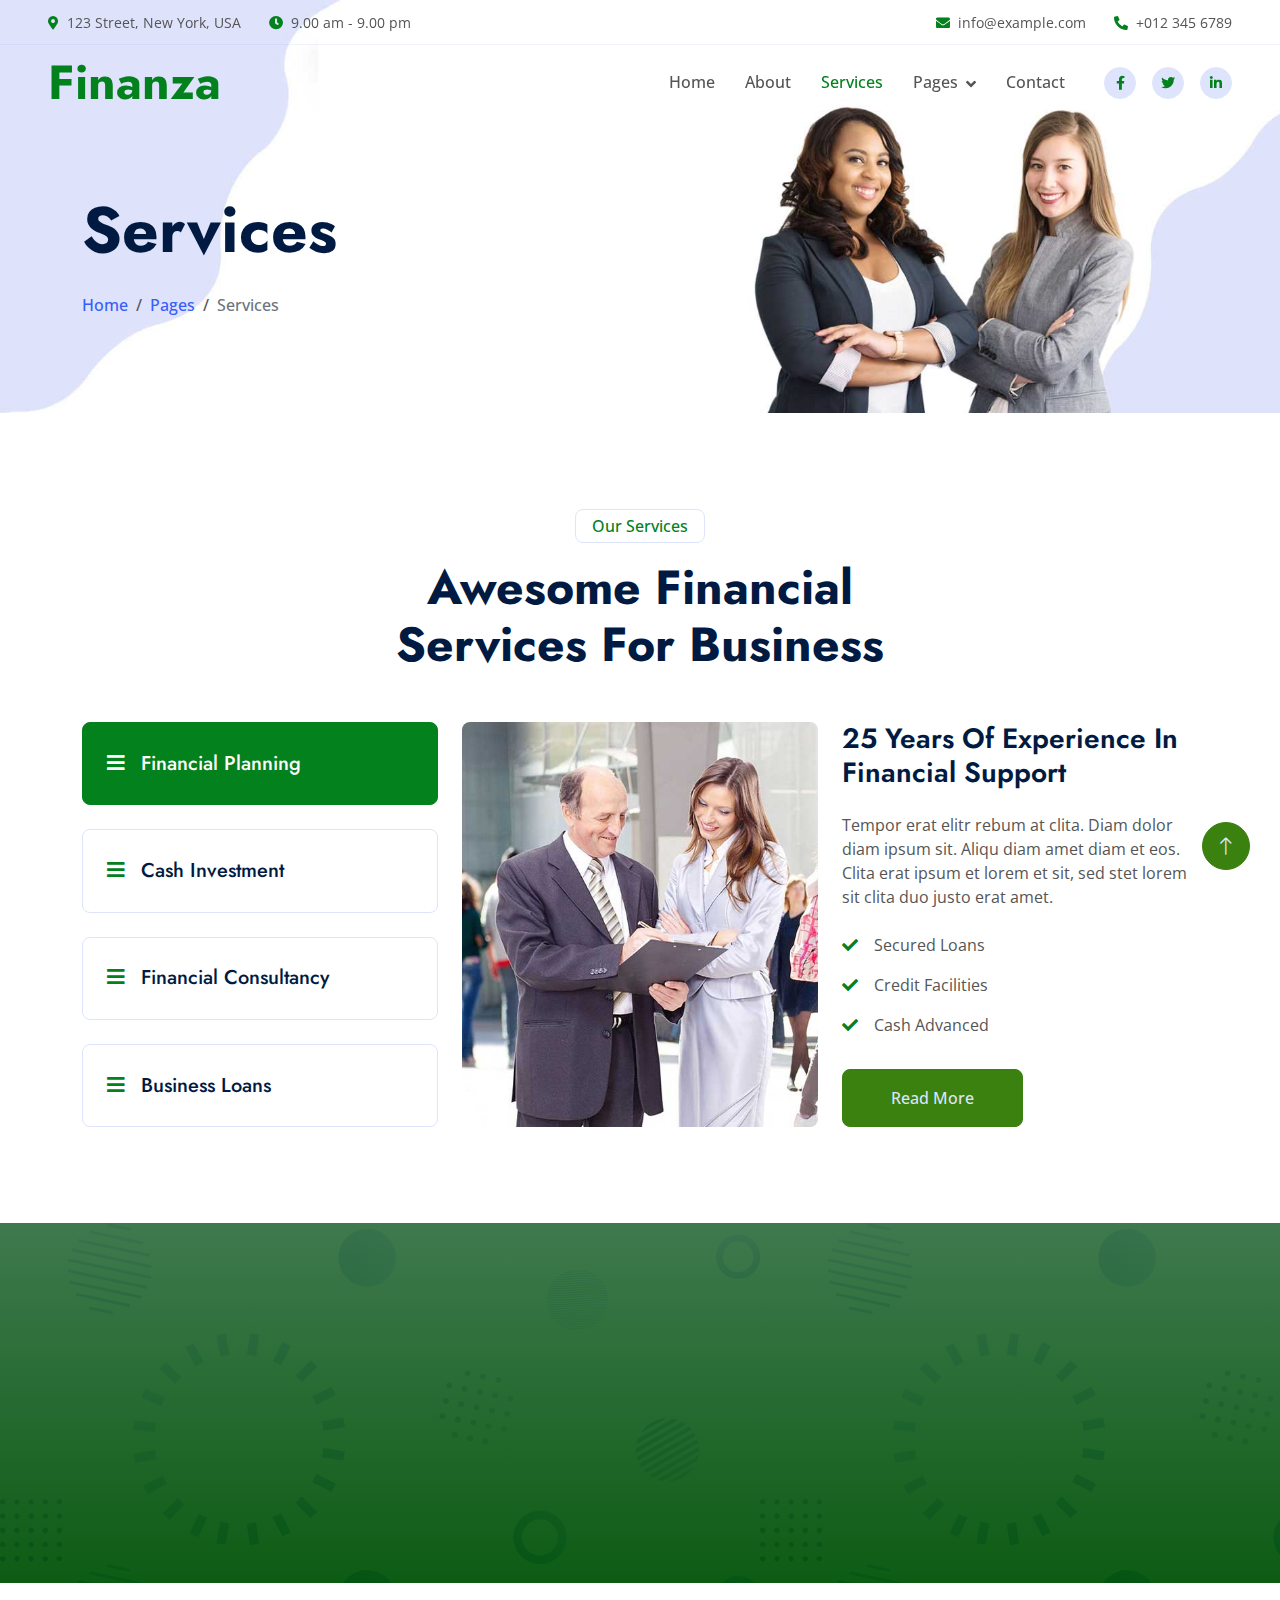
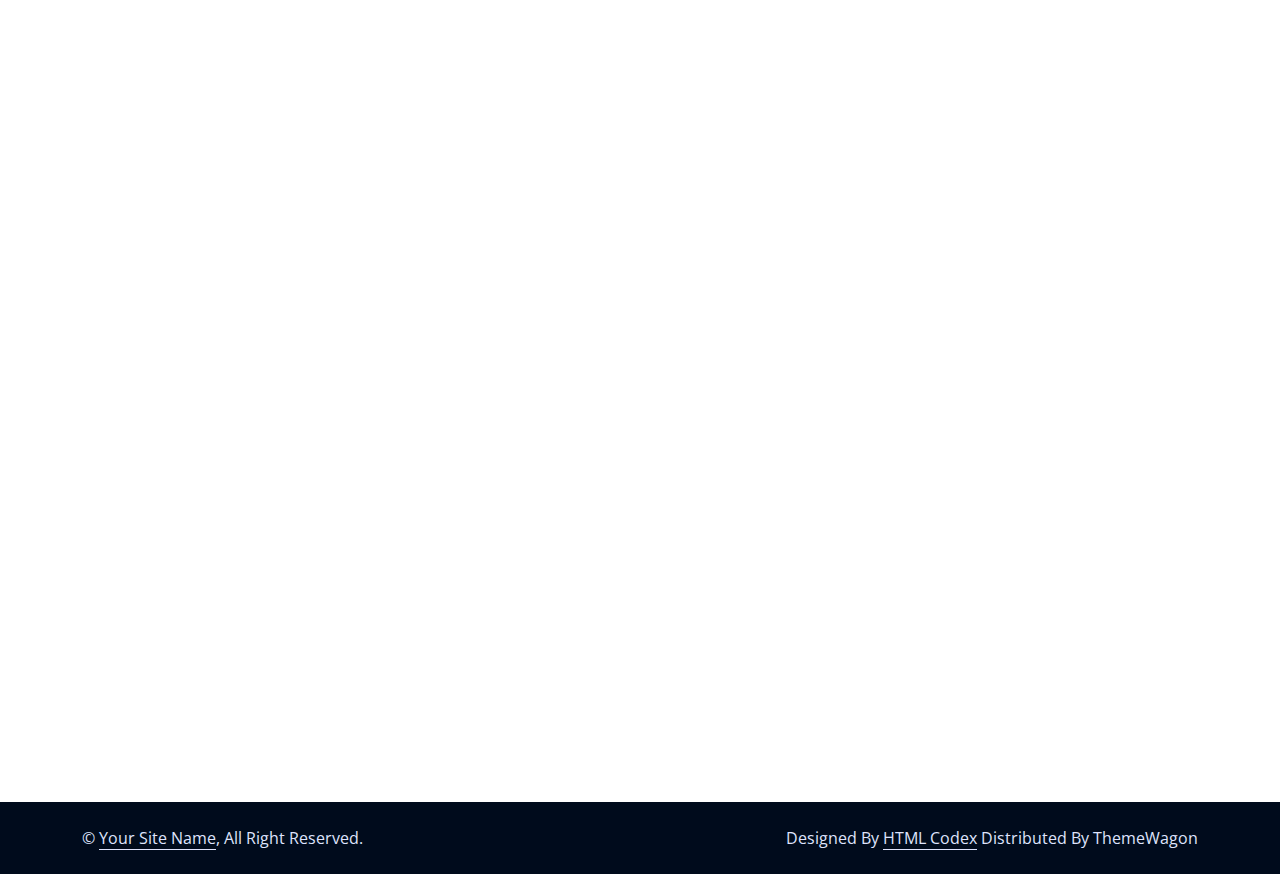
<file: service.html>
<!DOCTYPE html>
<html lang="en">

<head>
    <meta charset="utf-8">
    <title>Finanza - Financial Services Website Template</title>
    <meta content="width=device-width, initial-scale=1.0" name="viewport">
    <meta content="" name="keywords">
    <meta content="" name="description">

    <!-- Favicon -->
    <link href="img/favicon.ico" rel="icon">

    <!-- Google Web Fonts -->
    <link rel="preconnect" href="https://fonts.googleapis.com">
    <link rel="preconnect" href="https://fonts.gstatic.com" crossorigin>
    <link
        href="https://fonts.googleapis.com/css2?family=Jost:wght@500;600;700&family=Open+Sans:wght@400;500&display=swap"
        rel="stylesheet">

    <!-- Icon Font Stylesheet -->
    <link href="https://cdnjs.cloudflare.com/ajax/libs/font-awesome/5.10.0/css/all.min.css" rel="stylesheet">
    <link href="https://cdn.jsdelivr.net/npm/bootstrap-icons@1.4.1/font/bootstrap-icons.css" rel="stylesheet">

    <!-- Libraries Stylesheet -->
    <link href="lib/animate/animate.min.css" rel="stylesheet">
    <link href="lib/owlcarousel/assets/owl.carousel.min.css" rel="stylesheet">

    <!-- Customized Bootstrap Stylesheet -->
    <link href="css/bootstrap.min.css" rel="stylesheet">

    <!-- Template Stylesheet -->
    <link href="css/style.css" rel="stylesheet">
</head>

<body>
    <!-- Spinner Start -->
    <div id="spinner"
        class="show bg-white position-fixed translate-middle w-100 vh-100 top-50 start-50 d-flex align-items-center justify-content-center">
        <div class="spinner-border text-primary" role="status" style="width: 3rem; height: 3rem;"></div>
    </div>
    <!-- Spinner End -->


    <!-- Navbar Start -->
    <div class="container-fluid fixed-top px-0 wow fadeIn" data-wow-delay="0.1s">
        <div class="top-bar row gx-0 align-items-center d-none d-lg-flex">
            <div class="col-lg-6 px-5 text-start">
                <small><i class="fa fa-map-marker-alt text-primary me-2"></i>123 Street, New York, USA</small>
                <small class="ms-4"><i class="fa fa-clock text-primary me-2"></i>9.00 am - 9.00 pm</small>
            </div>
            <div class="col-lg-6 px-5 text-end">
                <small><i class="fa fa-envelope text-primary me-2"></i>info@example.com</small>
                <small class="ms-4"><i class="fa fa-phone-alt text-primary me-2"></i>+012 345 6789</small>
            </div>
        </div>

        <nav class="navbar navbar-expand-lg navbar-light py-lg-0 px-lg-5 wow fadeIn" data-wow-delay="0.1s">
            <a href="index.html" class="navbar-brand ms-4 ms-lg-0">
                <h1 class="display-5 text-primary m-0">Finanza</h1>
            </a>
            <button type="button" class="navbar-toggler me-4" data-bs-toggle="collapse"
                data-bs-target="#navbarCollapse">
                <span class="navbar-toggler-icon"></span>
            </button>
            <div class="collapse navbar-collapse" id="navbarCollapse">
                <div class="navbar-nav ms-auto p-4 p-lg-0">
                    <a href="index.html" class="nav-item nav-link">Home</a>
                    <a href="about.html" class="nav-item nav-link">About</a>
                    <a href="service.html" class="nav-item nav-link active">Services</a>
                    <div class="nav-item dropdown">
                        <a href="#" class="nav-link dropdown-toggle" data-bs-toggle="dropdown">Pages</a>
                        <div class="dropdown-menu border-light m-0">
                            <a href="project.html" class="dropdown-item">Projects</a>
                            <a href="feature.html" class="dropdown-item">Features</a>
                            <a href="team.html" class="dropdown-item">Team Member</a>
                            <a href="testimonial.html" class="dropdown-item">Testimonial</a>
                            <a href="404.html" class="dropdown-item">404 Page</a>
                        </div>
                    </div>
                    <a href="contact.html" class="nav-item nav-link">Contact</a>
                </div>
                <div class="d-none d-lg-flex ms-2">
                    <a class="btn btn-light btn-sm-square rounded-circle ms-3" href="">
                        <small class="fab fa-facebook-f text-primary"></small>
                    </a>
                    <a class="btn btn-light btn-sm-square rounded-circle ms-3" href="">
                        <small class="fab fa-twitter text-primary"></small>
                    </a>
                    <a class="btn btn-light btn-sm-square rounded-circle ms-3" href="">
                        <small class="fab fa-linkedin-in text-primary"></small>
                    </a>
                </div>
            </div>
        </nav>
    </div>
    <!-- Navbar End -->


    <!-- Page Header Start -->
    <div class="container-fluid page-header mb-5 wow fadeIn" data-wow-delay="0.1s">
        <div class="container">
            <h1 class="display-3 mb-4 animated slideInDown">Services</h1>
            <nav aria-label="breadcrumb animated slideInDown">
                <ol class="breadcrumb mb-0">
                    <li class="breadcrumb-item"><a href="#">Home</a></li>
                    <li class="breadcrumb-item"><a href="#">Pages</a></li>
                    <li class="breadcrumb-item active" aria-current="page">Services</li>
                </ol>
            </nav>
        </div>
    </div>
    <!-- Page Header End -->


    <!-- Service Start -->
    <div class="container-xxl service py-5">
        <div class="container">
            <div class="text-center mx-auto wow fadeInUp" data-wow-delay="0.1s" style="max-width: 600px;">
                <p class="d-inline-block border rounded text-primary fw-semi-bold py-1 px-3">Our Services</p>
                <h1 class="display-5 mb-5">Awesome Financial Services For Business</h1>
            </div>
            <div class="row g-4 wow fadeInUp" data-wow-delay="0.3s">
                <div class="col-lg-4">
                    <div class="nav nav-pills d-flex justify-content-between w-100 h-100 me-4">
                        <button class="nav-link w-100 d-flex align-items-center text-start border p-4 mb-4 active"
                            data-bs-toggle="pill" data-bs-target="#tab-pane-1" type="button">
                            <h5 class="m-0"><i class="fa fa-bars text-primary me-3"></i>Financial Planning</h5>
                        </button>
                        <button class="nav-link w-100 d-flex align-items-center text-start border p-4 mb-4"
                            data-bs-toggle="pill" data-bs-target="#tab-pane-2" type="button">
                            <h5 class="m-0"><i class="fa fa-bars text-primary me-3"></i>Cash Investment</h5>
                        </button>
                        <button class="nav-link w-100 d-flex align-items-center text-start border p-4 mb-4"
                            data-bs-toggle="pill" data-bs-target="#tab-pane-3" type="button">
                            <h5 class="m-0"><i class="fa fa-bars text-primary me-3"></i>Financial Consultancy</h5>
                        </button>
                        <button class="nav-link w-100 d-flex align-items-center text-start border p-4 mb-0"
                            data-bs-toggle="pill" data-bs-target="#tab-pane-4" type="button">
                            <h5 class="m-0"><i class="fa fa-bars text-primary me-3"></i>Business Loans</h5>
                        </button>
                    </div>
                </div>
                <div class="col-lg-8">
                    <div class="tab-content w-100">
                        <div class="tab-pane fade show active" id="tab-pane-1">
                            <div class="row g-4">
                                <div class="col-md-6" style="min-height: 350px;">
                                    <div class="position-relative h-100">
                                        <img class="position-absolute rounded w-100 h-100" src="img/service-1.jpg"
                                            style="object-fit: cover;" alt="">
                                    </div>
                                </div>
                                <div class="col-md-6">
                                    <h3 class="mb-4">25 Years Of Experience In Financial Support</h3>
                                    <p class="mb-4">Tempor erat elitr rebum at clita. Diam dolor diam ipsum sit. Aliqu
                                        diam amet diam et eos. Clita erat ipsum et lorem et sit, sed stet lorem sit
                                        clita duo justo erat amet.</p>
                                    <p><i class="fa fa-check text-primary me-3"></i>Secured Loans</p>
                                    <p><i class="fa fa-check text-primary me-3"></i>Credit Facilities</p>
                                    <p><i class="fa fa-check text-primary me-3"></i>Cash Advanced</p>
                                    <a href="" class="btn btn-primary py-3 px-5 mt-3">Read More</a>
                                </div>
                            </div>
                        </div>
                        <div class="tab-pane fade" id="tab-pane-2">
                            <div class="row g-4">
                                <div class="col-md-6" style="min-height: 350px;">
                                    <div class="position-relative h-100">
                                        <img class="position-absolute rounded w-100 h-100" src="img/service-2.jpg"
                                            style="object-fit: cover;" alt="">
                                    </div>
                                </div>
                                <div class="col-md-6">
                                    <h3 class="mb-4">25 Years Of Experience In Financial Support</h3>
                                    <p class="mb-4">Tempor erat elitr rebum at clita. Diam dolor diam ipsum sit. Aliqu
                                        diam amet diam et eos. Clita erat ipsum et lorem et sit, sed stet lorem sit
                                        clita duo justo erat amet.</p>
                                    <p><i class="fa fa-check text-primary me-3"></i>Secured Loans</p>
                                    <p><i class="fa fa-check text-primary me-3"></i>Credit Facilities</p>
                                    <p><i class="fa fa-check text-primary me-3"></i>Cash Advanced</p>
                                    <a href="" class="btn btn-primary py-3 px-5 mt-3">Read More</a>
                                </div>
                            </div>
                        </div>
                        <div class="tab-pane fade" id="tab-pane-3">
                            <div class="row g-4">
                                <div class="col-md-6" style="min-height: 350px;">
                                    <div class="position-relative h-100">
                                        <img class="position-absolute rounded w-100 h-100" src="img/service-3.jpg"
                                            style="object-fit: cover;" alt="">
                                    </div>
                                </div>
                                <div class="col-md-6">
                                    <h3 class="mb-4">25 Years Of Experience In Financial Support</h3>
                                    <p class="mb-4">Tempor erat elitr rebum at clita. Diam dolor diam ipsum sit. Aliqu
                                        diam amet diam et eos. Clita erat ipsum et lorem et sit, sed stet lorem sit
                                        clita duo justo erat amet.</p>
                                    <p><i class="fa fa-check text-primary me-3"></i>Secured Loans</p>
                                    <p><i class="fa fa-check text-primary me-3"></i>Credit Facilities</p>
                                    <p><i class="fa fa-check text-primary me-3"></i>Cash Advanced</p>
                                    <a href="" class="btn btn-primary py-3 px-5 mt-3">Read More</a>
                                </div>
                            </div>
                        </div>
                        <div class="tab-pane fade" id="tab-pane-4">
                            <div class="row g-4">
                                <div class="col-md-6" style="min-height: 350px;">
                                    <div class="position-relative h-100">
                                        <img class="position-absolute rounded w-100 h-100" src="img/service-4.jpg"
                                            style="object-fit: cover;" alt="">
                                    </div>
                                </div>
                                <div class="col-md-6">
                                    <h3 class="mb-4">25 Years Of Experience In Financial Support</h3>
                                    <p class="mb-4">Tempor erat elitr rebum at clita. Diam dolor diam ipsum sit. Aliqu
                                        diam amet diam et eos. Clita erat ipsum et lorem et sit, sed stet lorem sit
                                        clita duo justo erat amet.</p>
                                    <p><i class="fa fa-check text-primary me-3"></i>Secured Loans</p>
                                    <p><i class="fa fa-check text-primary me-3"></i>Credit Facilities</p>
                                    <p><i class="fa fa-check text-primary me-3"></i>Cash Advanced</p>
                                    <a href="" class="btn btn-primary py-3 px-5 mt-3">Read More</a>
                                </div>
                            </div>
                        </div>
                    </div>
                </div>
            </div>
        </div>
    </div>
    <!-- Service End -->


    <!-- Callback Start -->
    <div class="container-fluid callback mt-5 py-5">
        <div class="container pt-5">
            <div class="row justify-content-center">
                <div class="col-lg-7">
                    <div class="bg-white border rounded p-4 p-sm-5 wow fadeInUp" data-wow-delay="0.5s">
                        <div class="text-center mx-auto wow fadeInUp" data-wow-delay="0.1s" style="max-width: 600px;">
                            <p class="d-inline-block border rounded text-primary fw-semi-bold py-1 px-3">Get In Touch
                            </p>
                            <h1 class="display-5 mb-5">Request A Call-Back</h1>
                        </div>
                        <div class="row g-3">
                            <div class="col-sm-6">
                                <div class="form-floating">
                                    <input type="text" class="form-control" id="name" placeholder="Your Name">
                                    <label for="name">Your Name</label>
                                </div>
                            </div>
                            <div class="col-sm-6">
                                <div class="form-floating">
                                    <input type="email" class="form-control" id="mail" placeholder="Your Email">
                                    <label for="mail">Your Email</label>
                                </div>
                            </div>
                            <div class="col-sm-6">
                                <div class="form-floating">
                                    <input type="text" class="form-control" id="mobile" placeholder="Your Mobile">
                                    <label for="mobile">Your Mobile</label>
                                </div>
                            </div>
                            <div class="col-sm-6">
                                <div class="form-floating">
                                    <input type="text" class="form-control" id="subject" placeholder="Subject">
                                    <label for="subject">Subject</label>
                                </div>
                            </div>
                            <div class="col-12">
                                <div class="form-floating">
                                    <textarea class="form-control" placeholder="Leave a message here" id="message"
                                        style="height: 100px"></textarea>
                                    <label for="message">Message</label>
                                </div>
                            </div>
                            <div class="col-12 text-center">
                                <button class="btn btn-primary w-100 py-3" type="submit">Submit Now</button>
                            </div>
                        </div>
                    </div>
                </div>
            </div>
        </div>
    </div>
    <!-- Callback End -->


    <!-- Footer Start -->
    <div class="container-fluid bg-dark text-light footer mt-5 py-5 wow fadeIn" data-wow-delay="0.1s">
        <div class="container py-5">
            <div class="row g-5">
                <div class="col-lg-3 col-md-6">
                    <h4 class="text-white mb-4">Our Office</h4>
                    <p class="mb-2"><i class="fa fa-map-marker-alt me-3"></i>Trichy Main Road COimbatore</p>
                    <p class="mb-2"><i class="fa fa-phone-alt me-3"></i>+91 86089 89388</p>
                    <p class="mb-2"><i class="fa fa-envelope me-3"></i>kovaiLoanscbe@gmail.com</p>
                    <div class="d-flex pt-2">
                        <a class="btn btn-square btn-outline-light rounded-circle me-2" href=""><i
                                class="fab fa-twitter"></i></a>
                        <a class="btn btn-square btn-outline-light rounded-circle me-2" href=""><i
                                class="fab fa-facebook-f"></i></a>
                        <a class="btn btn-square btn-outline-light rounded-circle me-2" href=""><i
                                class="fab fa-youtube"></i></a>
                        <a class="btn btn-square btn-outline-light rounded-circle me-2" href=""><i
                                class="fab fa-linkedin-in"></i></a>
                    </div>
                </div>
                <div class="col-lg-3 col-md-6">
                    <h4 class="text-white mb-4">Services</h4>
                    <a class="btn btn-link" href="">Financial Planning</a>
                    <a class="btn btn-link" href="">Cash Investment</a>
                    <a class="btn btn-link" href="">Financial Consultancy</a>
                    <a class="btn btn-link" href="">Business Loans</a>
                    <a class="btn btn-link" href="">Business Analysis</a>
                </div>
                <div class="col-lg-3 col-md-6">
                    <h4 class="text-white mb-4">Quick Links</h4>
                    <a class="btn btn-link" href="">About Us</a>
                    <a class="btn btn-link" href="">Contact Us</a>
                    <a class="btn btn-link" href="">Our Services</a>
                    <a class="btn btn-link" href="">Terms & Condition</a>
                    <a class="btn btn-link" href="">Support</a>
                </div>
                <div class="col-lg-3 col-md-6">
                    <h4 class="text-white mb-4">Newsletter</h4>
                    <p>Dolor amet sit justo amet elitr clita ipsum elitr est.</p>
                    <div class="position-relative w-100">
                        <input class="form-control bg-white border-0 w-100 py-3 ps-4 pe-5" type="text"
                            placeholder="Your email">
                        <button type="button"
                            class="btn btn-primary py-2 position-absolute top-0 end-0 mt-2 me-2">SignUp</button>
                    </div>
                </div>
            </div>
        </div>
    </div>
    <!-- Footer End -->


    <!-- Copyright Start -->
    <div class="container-fluid copyright py-4">
        <div class="container">
            <div class="row">
                <div class="col-md-6 text-center text-md-start mb-3 mb-md-0">
                    &copy; <a class="border-bottom" href="#">Your Site Name</a>, All Right Reserved.
                </div>
                <div class="col-md-6 text-center text-md-end">
                    <!--/*** This template is free as long as you keep the footer author’s credit link/attribution link/backlink. If you'd like to use the template without the footer author’s credit link/attribution link/backlink, you can purchase the Credit Removal License from "https://htmlcodex.com/credit-removal". Thank you for your support. ***/-->
                    Designed By <a class="border-bottom" href="https://htmlcodex.com">HTML Codex</a> Distributed By <a
                        href="https://themewagon.com">ThemeWagon</a>
                </div>
            </div>
        </div>
    </div>
    <!-- Copyright End -->


    <!-- Back to Top -->
    <a href="#" class="btn btn-lg btn-primary btn-lg-square rounded-circle back-to-top"><i
            class="bi bi-arrow-up"></i></a>


    <!-- JavaScript Libraries -->
    <script src="https://code.jquery.com/jquery-3.4.1.min.js"></script>
    <script src="https://cdn.jsdelivr.net/npm/bootstrap@5.0.0/dist/js/bootstrap.bundle.min.js"></script>
    <script src="lib/wow/wow.min.js"></script>
    <script src="lib/easing/easing.min.js"></script>
    <script src="lib/waypoints/waypoints.min.js"></script>
    <script src="lib/owlcarousel/owl.carousel.min.js"></script>
    <script src="lib/counterup/counterup.min.js"></script>

    <!-- Template Javascript -->
    <script src="js/main.js"></script>
</body>

</html>
</file>
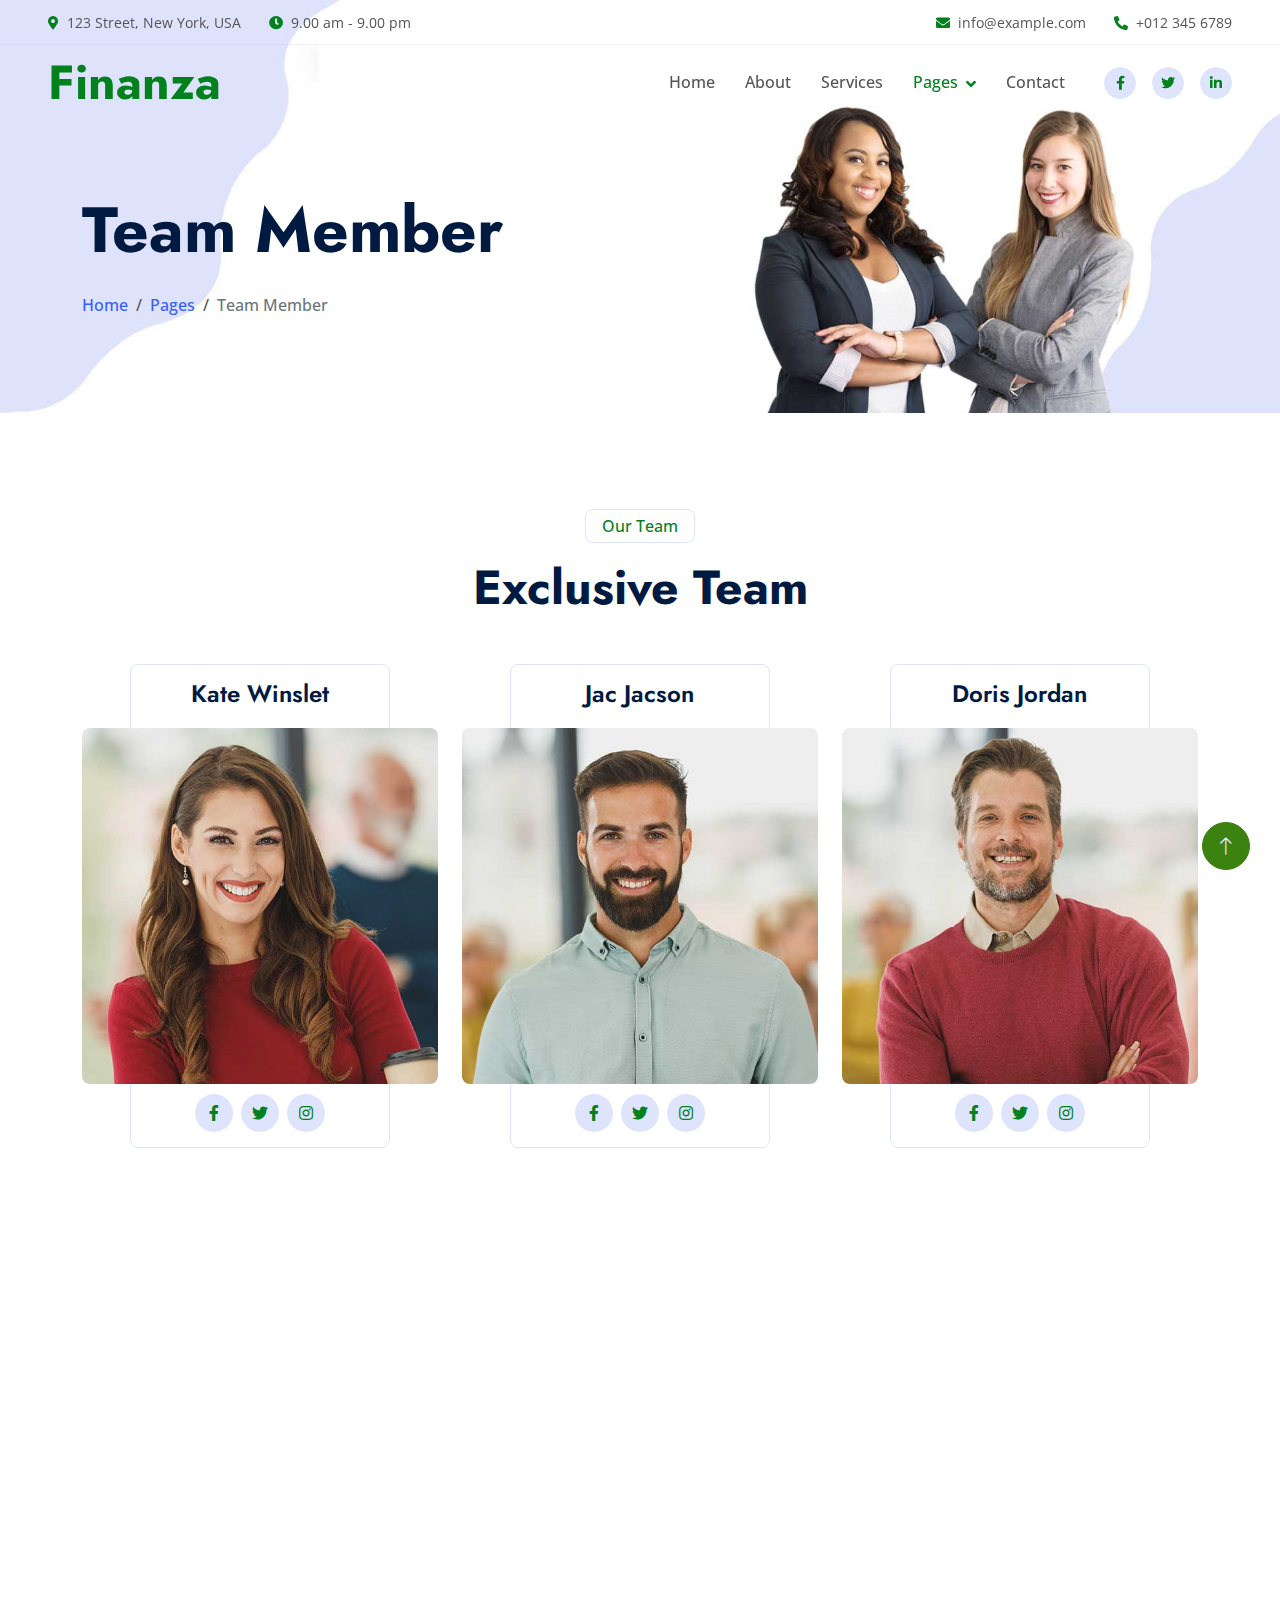
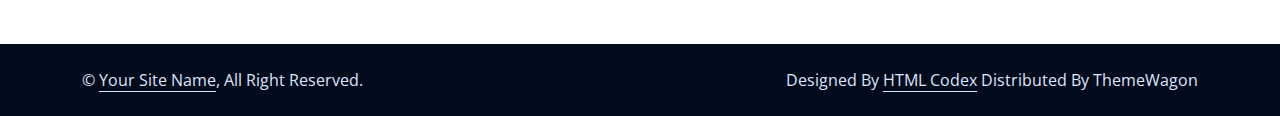
<file: team.html>
<!DOCTYPE html>
<html lang="en">

<head>
    <meta charset="utf-8">
    <title>Finanza - Financial Services Website Template</title>
    <meta content="width=device-width, initial-scale=1.0" name="viewport">
    <meta content="" name="keywords">
    <meta content="" name="description">

    <!-- Favicon -->
    <link href="img/favicon.ico" rel="icon">

    <!-- Google Web Fonts -->
    <link rel="preconnect" href="https://fonts.googleapis.com">
    <link rel="preconnect" href="https://fonts.gstatic.com" crossorigin>
    <link
        href="https://fonts.googleapis.com/css2?family=Jost:wght@500;600;700&family=Open+Sans:wght@400;500&display=swap"
        rel="stylesheet">

    <!-- Icon Font Stylesheet -->
    <link href="https://cdnjs.cloudflare.com/ajax/libs/font-awesome/5.10.0/css/all.min.css" rel="stylesheet">
    <link href="https://cdn.jsdelivr.net/npm/bootstrap-icons@1.4.1/font/bootstrap-icons.css" rel="stylesheet">

    <!-- Libraries Stylesheet -->
    <link href="lib/animate/animate.min.css" rel="stylesheet">
    <link href="lib/owlcarousel/assets/owl.carousel.min.css" rel="stylesheet">

    <!-- Customized Bootstrap Stylesheet -->
    <link href="css/bootstrap.min.css" rel="stylesheet">

    <!-- Template Stylesheet -->
    <link href="css/style.css" rel="stylesheet">
</head>

<body>
    <!-- Spinner Start -->
    <div id="spinner"
        class="show bg-white position-fixed translate-middle w-100 vh-100 top-50 start-50 d-flex align-items-center justify-content-center">
        <div class="spinner-border text-primary" role="status" style="width: 3rem; height: 3rem;"></div>
    </div>
    <!-- Spinner End -->


    <!-- Navbar Start -->
    <div class="container-fluid fixed-top px-0 wow fadeIn" data-wow-delay="0.1s">
        <div class="top-bar row gx-0 align-items-center d-none d-lg-flex">
            <div class="col-lg-6 px-5 text-start">
                <small><i class="fa fa-map-marker-alt text-primary me-2"></i>123 Street, New York, USA</small>
                <small class="ms-4"><i class="fa fa-clock text-primary me-2"></i>9.00 am - 9.00 pm</small>
            </div>
            <div class="col-lg-6 px-5 text-end">
                <small><i class="fa fa-envelope text-primary me-2"></i>info@example.com</small>
                <small class="ms-4"><i class="fa fa-phone-alt text-primary me-2"></i>+012 345 6789</small>
            </div>
        </div>

        <nav class="navbar navbar-expand-lg navbar-light py-lg-0 px-lg-5 wow fadeIn" data-wow-delay="0.1s">
            <a href="index.html" class="navbar-brand ms-4 ms-lg-0">
                <h1 class="display-5 text-primary m-0">Finanza</h1>
            </a>
            <button type="button" class="navbar-toggler me-4" data-bs-toggle="collapse"
                data-bs-target="#navbarCollapse">
                <span class="navbar-toggler-icon"></span>
            </button>
            <div class="collapse navbar-collapse" id="navbarCollapse">
                <div class="navbar-nav ms-auto p-4 p-lg-0">
                    <a href="index.html" class="nav-item nav-link">Home</a>
                    <a href="about.html" class="nav-item nav-link">About</a>
                    <a href="service.html" class="nav-item nav-link">Services</a>
                    <div class="nav-item dropdown">
                        <a href="#" class="nav-link dropdown-toggle active" data-bs-toggle="dropdown">Pages</a>
                        <div class="dropdown-menu border-light m-0">
                            <a href="project.html" class="dropdown-item">Projects</a>
                            <a href="feature.html" class="dropdown-item">Features</a>
                            <a href="team.html" class="dropdown-item active">Team Member</a>
                            <a href="testimonial.html" class="dropdown-item">Testimonial</a>
                            <a href="404.html" class="dropdown-item">404 Page</a>
                        </div>
                    </div>
                    <a href="contact.html" class="nav-item nav-link">Contact</a>
                </div>
                <div class="d-none d-lg-flex ms-2">
                    <a class="btn btn-light btn-sm-square rounded-circle ms-3" href="">
                        <small class="fab fa-facebook-f text-primary"></small>
                    </a>
                    <a class="btn btn-light btn-sm-square rounded-circle ms-3" href="">
                        <small class="fab fa-twitter text-primary"></small>
                    </a>
                    <a class="btn btn-light btn-sm-square rounded-circle ms-3" href="">
                        <small class="fab fa-linkedin-in text-primary"></small>
                    </a>
                </div>
            </div>
        </nav>
    </div>
    <!-- Navbar End -->


    <!-- Page Header Start -->
    <div class="container-fluid page-header mb-5 wow fadeIn" data-wow-delay="0.1s">
        <div class="container">
            <h1 class="display-3 mb-4 animated slideInDown">Team Member</h1>
            <nav aria-label="breadcrumb animated slideInDown">
                <ol class="breadcrumb mb-0">
                    <li class="breadcrumb-item"><a href="#">Home</a></li>
                    <li class="breadcrumb-item"><a href="#">Pages</a></li>
                    <li class="breadcrumb-item active" aria-current="page">Team Member</li>
                </ol>
            </nav>
        </div>
    </div>
    <!-- Page Header End -->


    <!-- Team Start -->
    <div class="container-xxl py-5">
        <div class="container">
            <div class="text-center mx-auto wow fadeInUp" data-wow-delay="0.1s" style="max-width: 600px;">
                <p class="d-inline-block border rounded text-primary fw-semi-bold py-1 px-3">Our Team</p>
                <h1 class="display-5 mb-5">Exclusive Team</h1>
            </div>
            <div class="row g-4">
                <div class="col-lg-4 col-md-6 wow fadeInUp" data-wow-delay="0.1s">
                    <div class="team-item">
                        <img class="img-fluid rounded" src="img/team-1.jpg" alt="">
                        <div class="team-text">
                            <h4 class="mb-0">Kate Winslet</h4>
                            <div class="team-social d-flex">
                                <a class="btn btn-square rounded-circle mx-1" href=""><i
                                        class="fab fa-facebook-f"></i></a>
                                <a class="btn btn-square rounded-circle mx-1" href=""><i class="fab fa-twitter"></i></a>
                                <a class="btn btn-square rounded-circle mx-1" href=""><i
                                        class="fab fa-instagram"></i></a>
                            </div>
                        </div>
                    </div>
                </div>
                <div class="col-lg-4 col-md-6 wow fadeInUp" data-wow-delay="0.3s">
                    <div class="team-item">
                        <img class="img-fluid rounded" src="img/team-2.jpg" alt="">
                        <div class="team-text">
                            <h4 class="mb-0">Jac Jacson</h4>
                            <div class="team-social d-flex">
                                <a class="btn btn-square rounded-circle mx-1" href=""><i
                                        class="fab fa-facebook-f"></i></a>
                                <a class="btn btn-square rounded-circle mx-1" href=""><i class="fab fa-twitter"></i></a>
                                <a class="btn btn-square rounded-circle mx-1" href=""><i
                                        class="fab fa-instagram"></i></a>
                            </div>
                        </div>
                    </div>
                </div>
                <div class="col-lg-4 col-md-6 wow fadeInUp" data-wow-delay="0.5s">
                    <div class="team-item">
                        <img class="img-fluid rounded" src="img/team-3.jpg" alt="">
                        <div class="team-text">
                            <h4 class="mb-0">Doris Jordan</h4>
                            <div class="team-social d-flex">
                                <a class="btn btn-square rounded-circle mx-1" href=""><i
                                        class="fab fa-facebook-f"></i></a>
                                <a class="btn btn-square rounded-circle mx-1" href=""><i class="fab fa-twitter"></i></a>
                                <a class="btn btn-square rounded-circle mx-1" href=""><i
                                        class="fab fa-instagram"></i></a>
                            </div>
                        </div>
                    </div>
                </div>
            </div>
        </div>
    </div>
    <!-- Team End -->


    <!-- Footer Start -->
    <div class="container-fluid bg-dark text-light footer mt-5 py-5 wow fadeIn" data-wow-delay="0.1s">
        <div class="container py-5">
            <div class="row g-5">
                <div class="col-lg-3 col-md-6">
                    <h4 class="text-white mb-4">Our Office</h4>
                    <p class="mb-2"><i class="fa fa-map-marker-alt me-3"></i>123 Street, New York, USA</p>
                    <p class="mb-2"><i class="fa fa-phone-alt me-3"></i>+012 345 67890</p>
                    <p class="mb-2"><i class="fa fa-envelope me-3"></i>info@example.com</p>
                    <div class="d-flex pt-2">
                        <a class="btn btn-square btn-outline-light rounded-circle me-2" href=""><i
                                class="fab fa-twitter"></i></a>
                        <a class="btn btn-square btn-outline-light rounded-circle me-2" href=""><i
                                class="fab fa-facebook-f"></i></a>
                        <a class="btn btn-square btn-outline-light rounded-circle me-2" href=""><i
                                class="fab fa-youtube"></i></a>
                        <a class="btn btn-square btn-outline-light rounded-circle me-2" href=""><i
                                class="fab fa-linkedin-in"></i></a>
                    </div>
                </div>
                <div class="col-lg-3 col-md-6">
                    <h4 class="text-white mb-4">Services</h4>
                    <a class="btn btn-link" href="">Financial Planning</a>
                    <a class="btn btn-link" href="">Cash Investment</a>
                    <a class="btn btn-link" href="">Financial Consultancy</a>
                    <a class="btn btn-link" href="">Business Loans</a>
                    <a class="btn btn-link" href="">Business Analysis</a>
                </div>
                <div class="col-lg-3 col-md-6">
                    <h4 class="text-white mb-4">Quick Links</h4>
                    <a class="btn btn-link" href="">About Us</a>
                    <a class="btn btn-link" href="">Contact Us</a>
                    <a class="btn btn-link" href="">Our Services</a>
                    <a class="btn btn-link" href="">Terms & Condition</a>
                    <a class="btn btn-link" href="">Support</a>
                </div>
                <div class="col-lg-3 col-md-6">
                    <h4 class="text-white mb-4">Newsletter</h4>
                    <p>Dolor amet sit justo amet elitr clita ipsum elitr est.</p>
                    <div class="position-relative w-100">
                        <input class="form-control bg-white border-0 w-100 py-3 ps-4 pe-5" type="text"
                            placeholder="Your email">
                        <button type="button"
                            class="btn btn-primary py-2 position-absolute top-0 end-0 mt-2 me-2">SignUp</button>
                    </div>
                </div>
            </div>
        </div>
    </div>
    <!-- Footer End -->


    <!-- Copyright Start -->
    <div class="container-fluid copyright py-4">
        <div class="container">
            <div class="row">
                <div class="col-md-6 text-center text-md-start mb-3 mb-md-0">
                    &copy; <a class="border-bottom" href="#">Your Site Name</a>, All Right Reserved.
                </div>
                <div class="col-md-6 text-center text-md-end">
                    <!--/*** This template is free as long as you keep the footer author’s credit link/attribution link/backlink. If you'd like to use the template without the footer author’s credit link/attribution link/backlink, you can purchase the Credit Removal License from "https://htmlcodex.com/credit-removal". Thank you for your support. ***/-->
                    Designed By <a class="border-bottom" href="https://htmlcodex.com">HTML Codex</a>  Distributed By <a
                    href="https://themewagon.com">ThemeWagon</a>
                </div>
            </div>
        </div>
    </div>
    <!-- Copyright End -->


    <!-- Back to Top -->
    <a href="#" class="btn btn-lg btn-primary btn-lg-square rounded-circle back-to-top"><i
            class="bi bi-arrow-up"></i></a>


    <!-- JavaScript Libraries -->
    <script src="https://code.jquery.com/jquery-3.4.1.min.js"></script>
    <script src="https://cdn.jsdelivr.net/npm/bootstrap@5.0.0/dist/js/bootstrap.bundle.min.js"></script>
    <script src="lib/wow/wow.min.js"></script>
    <script src="lib/easing/easing.min.js"></script>
    <script src="lib/waypoints/waypoints.min.js"></script>
    <script src="lib/owlcarousel/owl.carousel.min.js"></script>
    <script src="lib/counterup/counterup.min.js"></script>

    <!-- Template Javascript -->
    <script src="js/main.js"></script>
</body>

</html>
</file>
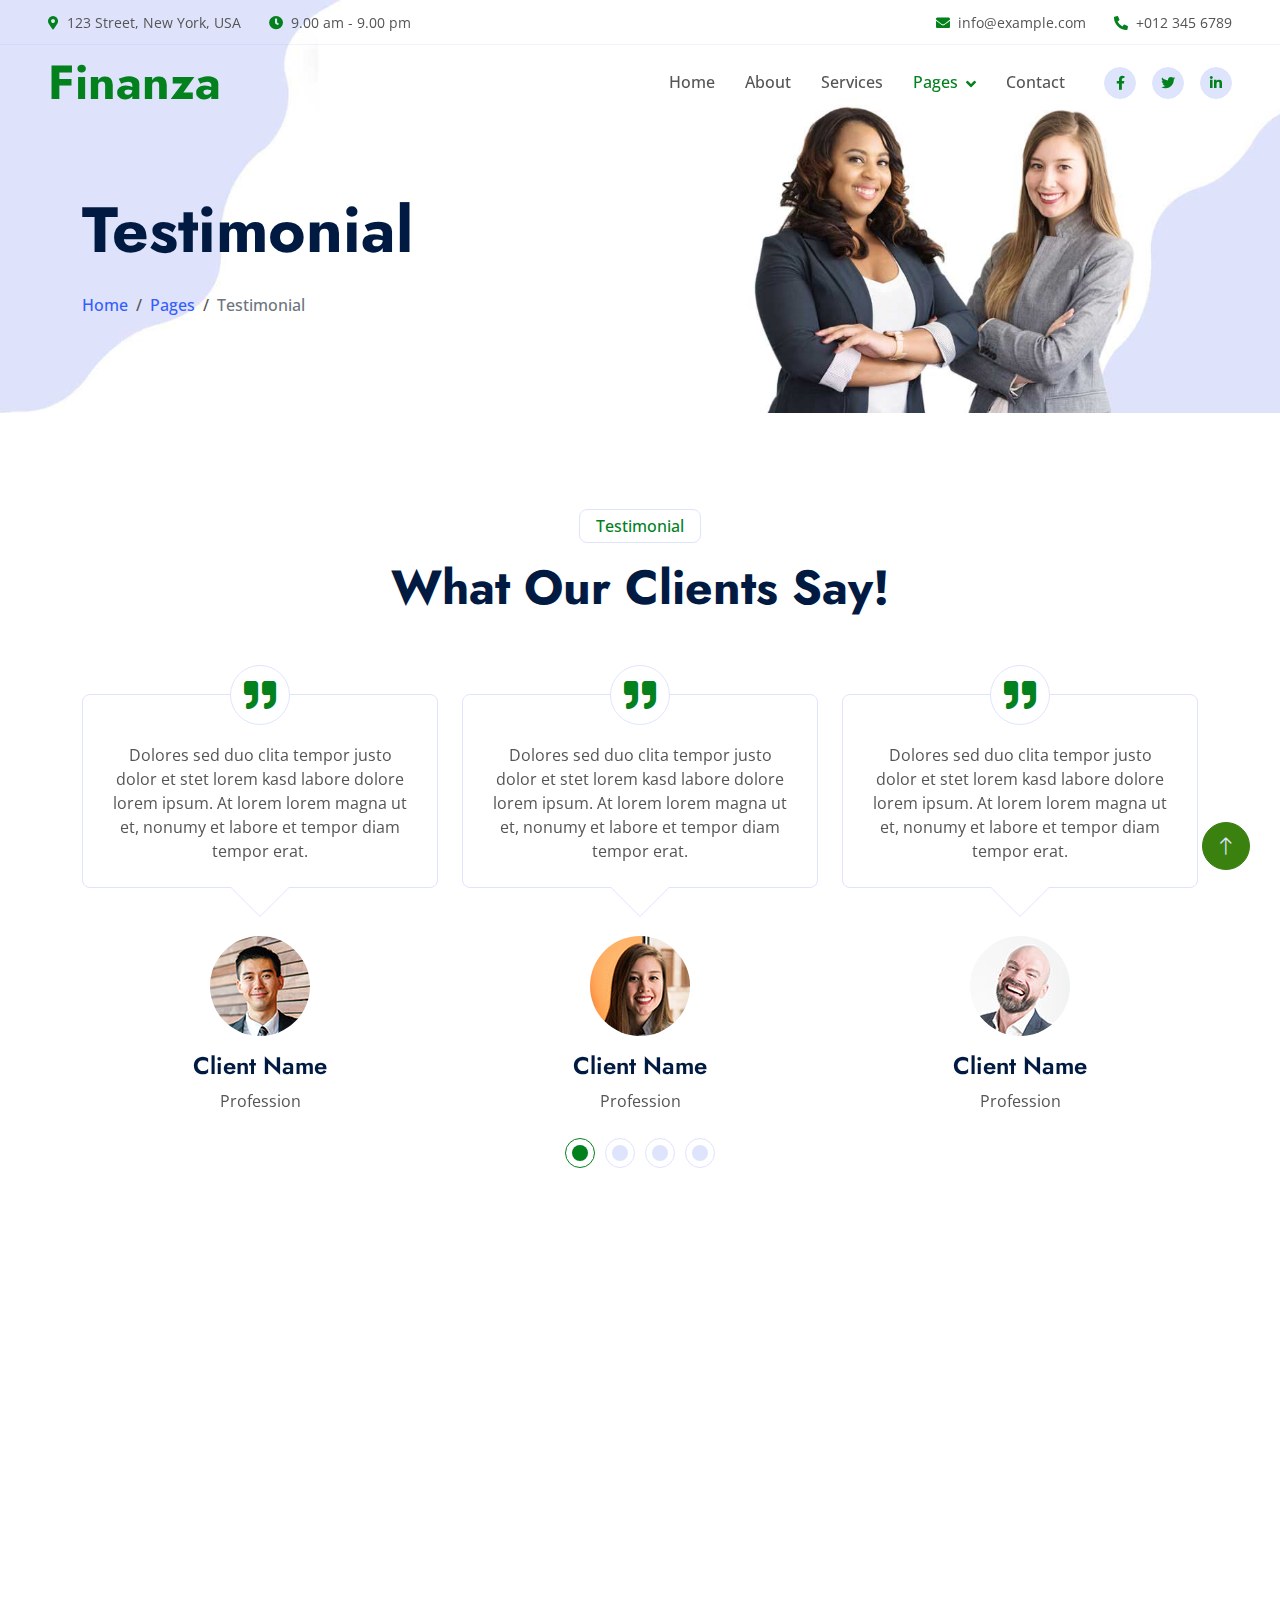
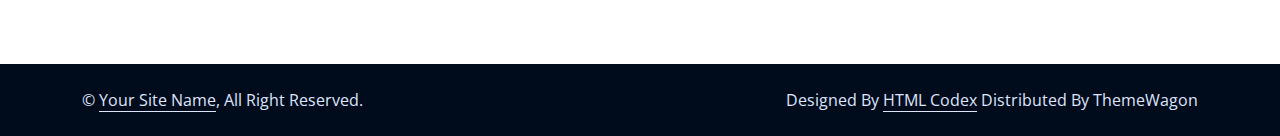
<file: testimonial.html>
<!DOCTYPE html>
<html lang="en">

<head>
    <meta charset="utf-8">
    <title>Finanza - Financial Services Website Template</title>
    <meta content="width=device-width, initial-scale=1.0" name="viewport">
    <meta content="" name="keywords">
    <meta content="" name="description">

    <!-- Favicon -->
    <link href="img/favicon.ico" rel="icon">

    <!-- Google Web Fonts -->
    <link rel="preconnect" href="https://fonts.googleapis.com">
    <link rel="preconnect" href="https://fonts.gstatic.com" crossorigin>
    <link
        href="https://fonts.googleapis.com/css2?family=Jost:wght@500;600;700&family=Open+Sans:wght@400;500&display=swap"
        rel="stylesheet">

    <!-- Icon Font Stylesheet -->
    <link href="https://cdnjs.cloudflare.com/ajax/libs/font-awesome/5.10.0/css/all.min.css" rel="stylesheet">
    <link href="https://cdn.jsdelivr.net/npm/bootstrap-icons@1.4.1/font/bootstrap-icons.css" rel="stylesheet">

    <!-- Libraries Stylesheet -->
    <link href="lib/animate/animate.min.css" rel="stylesheet">
    <link href="lib/owlcarousel/assets/owl.carousel.min.css" rel="stylesheet">

    <!-- Customized Bootstrap Stylesheet -->
    <link href="css/bootstrap.min.css" rel="stylesheet">

    <!-- Template Stylesheet -->
    <link href="css/style.css" rel="stylesheet">
</head>

<body>
    <!-- Spinner Start -->
    <div id="spinner"
        class="show bg-white position-fixed translate-middle w-100 vh-100 top-50 start-50 d-flex align-items-center justify-content-center">
        <div class="spinner-border text-primary" role="status" style="width: 3rem; height: 3rem;"></div>
    </div>
    <!-- Spinner End -->


    <!-- Navbar Start -->
    <div class="container-fluid fixed-top px-0 wow fadeIn" data-wow-delay="0.1s">
        <div class="top-bar row gx-0 align-items-center d-none d-lg-flex">
            <div class="col-lg-6 px-5 text-start">
                <small><i class="fa fa-map-marker-alt text-primary me-2"></i>123 Street, New York, USA</small>
                <small class="ms-4"><i class="fa fa-clock text-primary me-2"></i>9.00 am - 9.00 pm</small>
            </div>
            <div class="col-lg-6 px-5 text-end">
                <small><i class="fa fa-envelope text-primary me-2"></i>info@example.com</small>
                <small class="ms-4"><i class="fa fa-phone-alt text-primary me-2"></i>+012 345 6789</small>
            </div>
        </div>

        <nav class="navbar navbar-expand-lg navbar-light py-lg-0 px-lg-5 wow fadeIn" data-wow-delay="0.1s">
            <a href="index.html" class="navbar-brand ms-4 ms-lg-0">
                <h1 class="display-5 text-primary m-0">Finanza</h1>
            </a>
            <button type="button" class="navbar-toggler me-4" data-bs-toggle="collapse"
                data-bs-target="#navbarCollapse">
                <span class="navbar-toggler-icon"></span>
            </button>
            <div class="collapse navbar-collapse" id="navbarCollapse">
                <div class="navbar-nav ms-auto p-4 p-lg-0">
                    <a href="index.html" class="nav-item nav-link">Home</a>
                    <a href="about.html" class="nav-item nav-link">About</a>
                    <a href="service.html" class="nav-item nav-link">Services</a>
                    <div class="nav-item dropdown">
                        <a href="#" class="nav-link dropdown-toggle active" data-bs-toggle="dropdown">Pages</a>
                        <div class="dropdown-menu border-light m-0">
                            <a href="project.html" class="dropdown-item">Projects</a>
                            <a href="feature.html" class="dropdown-item">Features</a>
                            <a href="team.html" class="dropdown-item">Team Member</a>
                            <a href="testimonial.html" class="dropdown-item active">Testimonial</a>
                            <a href="404.html" class="dropdown-item">404 Page</a>
                        </div>
                    </div>
                    <a href="contact.html" class="nav-item nav-link">Contact</a>
                </div>
                <div class="d-none d-lg-flex ms-2">
                    <a class="btn btn-light btn-sm-square rounded-circle ms-3" href="">
                        <small class="fab fa-facebook-f text-primary"></small>
                    </a>
                    <a class="btn btn-light btn-sm-square rounded-circle ms-3" href="">
                        <small class="fab fa-twitter text-primary"></small>
                    </a>
                    <a class="btn btn-light btn-sm-square rounded-circle ms-3" href="">
                        <small class="fab fa-linkedin-in text-primary"></small>
                    </a>
                </div>
            </div>
        </nav>
    </div>
    <!-- Navbar End -->


    <!-- Page Header Start -->
    <div class="container-fluid page-header mb-5 wow fadeIn" data-wow-delay="0.1s">
        <div class="container">
            <h1 class="display-3 mb-4 animated slideInDown">Testimonial</h1>
            <nav aria-label="breadcrumb animated slideInDown">
                <ol class="breadcrumb mb-0">
                    <li class="breadcrumb-item"><a href="#">Home</a></li>
                    <li class="breadcrumb-item"><a href="#">Pages</a></li>
                    <li class="breadcrumb-item active" aria-current="page">Testimonial</li>
                </ol>
            </nav>
        </div>
    </div>
    <!-- Page Header End -->


    <!-- Testimonial Start -->
    <div class="container-xxl py-5">
        <div class="container">
            <div class="text-center mx-auto wow fadeInUp" data-wow-delay="0.1s" style="max-width: 600px;">
                <p class="d-inline-block border rounded text-primary fw-semi-bold py-1 px-3">Testimonial</p>
                <h1 class="display-5 mb-5">What Our Clients Say!</h1>
            </div>
            <div class="owl-carousel testimonial-carousel wow fadeInUp" data-wow-delay="0.3s">
                <div class="testimonial-item">
                    <div class="testimonial-text border rounded p-4 pt-5 mb-5">
                        <div class="btn-square bg-white border rounded-circle">
                            <i class="fa fa-quote-right fa-2x text-primary"></i>
                        </div>
                        Dolores sed duo clita tempor justo dolor et stet lorem kasd labore dolore lorem ipsum. At lorem
                        lorem magna ut et, nonumy et labore et tempor diam tempor erat.
                    </div>
                    <img class="rounded-circle mb-3" src="img/testimonial-1.jpg" alt="">
                    <h4>Client Name</h4>
                    <span>Profession</span>
                </div>
                <div class="testimonial-item">
                    <div class="testimonial-text border rounded p-4 pt-5 mb-5">
                        <div class="btn-square bg-white border rounded-circle">
                            <i class="fa fa-quote-right fa-2x text-primary"></i>
                        </div>
                        Dolores sed duo clita tempor justo dolor et stet lorem kasd labore dolore lorem ipsum. At lorem
                        lorem magna ut et, nonumy et labore et tempor diam tempor erat.
                    </div>
                    <img class="rounded-circle mb-3" src="img/testimonial-2.jpg" alt="">
                    <h4>Client Name</h4>
                    <span>Profession</span>
                </div>
                <div class="testimonial-item">
                    <div class="testimonial-text border rounded p-4 pt-5 mb-5">
                        <div class="btn-square bg-white border rounded-circle">
                            <i class="fa fa-quote-right fa-2x text-primary"></i>
                        </div>
                        Dolores sed duo clita tempor justo dolor et stet lorem kasd labore dolore lorem ipsum. At lorem
                        lorem magna ut et, nonumy et labore et tempor diam tempor erat.
                    </div>
                    <img class="rounded-circle mb-3" src="img/testimonial-3.jpg" alt="">
                    <h4>Client Name</h4>
                    <span>Profession</span>
                </div>
                <div class="testimonial-item">
                    <div class="testimonial-text border rounded p-4 pt-5 mb-5">
                        <div class="btn-square bg-white border rounded-circle">
                            <i class="fa fa-quote-right fa-2x text-primary"></i>
                        </div>
                        Dolores sed duo clita tempor justo dolor et stet lorem kasd labore dolore lorem ipsum. At lorem
                        lorem magna ut et, nonumy et labore et tempor diam tempor erat.
                    </div>
                    <img class="rounded-circle mb-3" src="img/testimonial-4.jpg" alt="">
                    <h4>Client Name</h4>
                    <span>Profession</span>
                </div>
            </div>
        </div>
    </div>
    <!-- Testimonial End -->


    <!-- Footer Start -->
    <div class="container-fluid bg-dark text-light footer mt-5 py-5 wow fadeIn" data-wow-delay="0.1s">
        <div class="container py-5">
            <div class="row g-5">
                <div class="col-lg-3 col-md-6">
                    <h4 class="text-white mb-4">Our Office</h4>
                    <p class="mb-2"><i class="fa fa-map-marker-alt me-3"></i>123 Street, New York, USA</p>
                    <p class="mb-2"><i class="fa fa-phone-alt me-3"></i>+012 345 67890</p>
                    <p class="mb-2"><i class="fa fa-envelope me-3"></i>info@example.com</p>
                    <div class="d-flex pt-2">
                        <a class="btn btn-square btn-outline-light rounded-circle me-2" href=""><i
                                class="fab fa-twitter"></i></a>
                        <a class="btn btn-square btn-outline-light rounded-circle me-2" href=""><i
                                class="fab fa-facebook-f"></i></a>
                        <a class="btn btn-square btn-outline-light rounded-circle me-2" href=""><i
                                class="fab fa-youtube"></i></a>
                        <a class="btn btn-square btn-outline-light rounded-circle me-2" href=""><i
                                class="fab fa-linkedin-in"></i></a>
                    </div>
                </div>
                <div class="col-lg-3 col-md-6">
                    <h4 class="text-white mb-4">Services</h4>
                    <a class="btn btn-link" href="">Financial Planning</a>
                    <a class="btn btn-link" href="">Cash Investment</a>
                    <a class="btn btn-link" href="">Financial Consultancy</a>
                    <a class="btn btn-link" href="">Business Loans</a>
                    <a class="btn btn-link" href="">Business Analysis</a>
                </div>
                <div class="col-lg-3 col-md-6">
                    <h4 class="text-white mb-4">Quick Links</h4>
                    <a class="btn btn-link" href="">About Us</a>
                    <a class="btn btn-link" href="">Contact Us</a>
                    <a class="btn btn-link" href="">Our Services</a>
                    <a class="btn btn-link" href="">Terms & Condition</a>
                    <a class="btn btn-link" href="">Support</a>
                </div>
                <div class="col-lg-3 col-md-6">
                    <h4 class="text-white mb-4">Newsletter</h4>
                    <p>Dolor amet sit justo amet elitr clita ipsum elitr est.</p>
                    <div class="position-relative w-100">
                        <input class="form-control bg-white border-0 w-100 py-3 ps-4 pe-5" type="text"
                            placeholder="Your email">
                        <button type="button"
                            class="btn btn-primary py-2 position-absolute top-0 end-0 mt-2 me-2">SignUp</button>
                    </div>
                </div>
            </div>
        </div>
    </div>
    <!-- Footer End -->


    <!-- Copyright Start -->
    <div class="container-fluid copyright py-4">
        <div class="container">
            <div class="row">
                <div class="col-md-6 text-center text-md-start mb-3 mb-md-0">
                    &copy; <a class="border-bottom" href="#">Your Site Name</a>, All Right Reserved.
                </div>
                <div class="col-md-6 text-center text-md-end">
                    <!--/*** This template is free as long as you keep the footer author’s credit link/attribution link/backlink. If you'd like to use the template without the footer author’s credit link/attribution link/backlink, you can purchase the Credit Removal License from "https://htmlcodex.com/credit-removal". Thank you for your support. ***/-->
                    Designed By <a class="border-bottom" href="https://htmlcodex.com">HTML Codex</a> Distributed By <a
                        href="https://themewagon.com">ThemeWagon</a>
                </div>
            </div>
        </div>
    </div>
    <!-- Copyright End -->


    <!-- Back to Top -->
    <a href="#" class="btn btn-lg btn-primary btn-lg-square rounded-circle back-to-top"><i
            class="bi bi-arrow-up"></i></a>


    <!-- JavaScript Libraries -->
    <script src="https://code.jquery.com/jquery-3.4.1.min.js"></script>
    <script src="https://cdn.jsdelivr.net/npm/bootstrap@5.0.0/dist/js/bootstrap.bundle.min.js"></script>
    <script src="lib/wow/wow.min.js"></script>
    <script src="lib/easing/easing.min.js"></script>
    <script src="lib/waypoints/waypoints.min.js"></script>
    <script src="lib/owlcarousel/owl.carousel.min.js"></script>
    <script src="lib/counterup/counterup.min.js"></script>

    <!-- Template Javascript -->
    <script src="js/main.js"></script>
</body>

</html>
</file>
<file: css/style.css>
/********** Template CSS **********/
:root {
    --primary: #02811d;
    --secondary: #E93C05;
    --tertiary: #555555;
    --light: #DFE4FD;
    --dark: #011A41;
}

.back-to-top {
    position: fixed;
    display: none;
    right: 30px;
    bottom: 30px;
    z-index: 99;
}

h1,
.h1,
h2,
.h2,
.fw-bold {
    font-weight: 700 !important;
}

h3,
.h3,
h4,
.h4,
.fw-medium {
    font-weight: 600 !important;
}

h5,
.h5,
h6,
.h6,
.fw-semi-bold {
    font-weight: 500 !important;
}


/*** Spinner ***/
#spinner {
    opacity: 0;
    visibility: hidden;
    transition: opacity .5s ease-out, visibility 0s linear .5s;
    z-index: 99999;
}

#spinner.show {
    transition: opacity .5s ease-out, visibility 0s linear 0s;
    visibility: visible;
    opacity: 1;
}


/*** Button ***/
.btn {
    transition: .5s;
    font-weight: 500;
}

.btn-primary,
.btn-outline-primary:hover {
    color: var(--light);
}

.btn-square {
    width: 38px;
    height: 38px;
}

.btn-sm-square {
    width: 32px;
    height: 32px;
}

.btn-lg-square {
    width: 48px;
    height: 48px;
}

.btn-square,
.btn-sm-square,
.btn-lg-square {
    padding: 0;
    display: flex;
    align-items: center;
    justify-content: center;
    font-weight: normal;
}


/*** Navbar ***/
.fixed-top {
    transition: .5s;
}

.top-bar {
    height: 45px;
    border-bottom: 1px solid rgba(53, 94, 252, .07);
}

.navbar .dropdown-toggle::after {
    border: none;
    content: "\f107";
    font-family: "Font Awesome 5 Free";
    font-weight: 900;
    vertical-align: middle;
    margin-left: 8px;
}

.navbar .navbar-nav .nav-link {
    padding: 25px 15px;
    color: var(--tertiary);
    font-weight: 500;
    outline: none;
}

.navbar .navbar-nav .nav-link:hover,
.navbar .navbar-nav .nav-link.active {
    color: var(--primary);
}

@media (max-width: 991.98px) {
    .navbar .navbar-nav {
        margin-top: 10px;
        border-top: 1px solid rgba(0, 0, 0, .07);
        background: #FFFFFF;
    }

    .navbar .navbar-nav .nav-link {
        padding: 10px 0;
    }
}

@media (min-width: 992px) {
    .navbar .nav-item .dropdown-menu {
        display: block;
        visibility: hidden;
        top: 100%;
        transform: rotateX(-75deg);
        transform-origin: 0% 0%;
        transition: .5s;
        opacity: 0;
    }

    .navbar .nav-item:hover .dropdown-menu {
        transform: rotateX(0deg);
        visibility: visible;
        transition: .5s;
        opacity: 1;
    }
}


/*** Header ***/
.carousel-caption {
    top: 0;
    left: 0;
    right: 0;
    bottom: 0;
    display: flex;
    align-items: center;
    justify-content: center;
    text-align: start;
    z-index: 1;
}

.carousel-control-prev,
.carousel-control-next {
    width: 3rem;
}

.carousel-control-prev-icon,
.carousel-control-next-icon {
    width: 3rem;
    height: 3rem;
    background-color: var(--primary);
    border: 10px solid var(--primary);
}

.carousel-control-prev-icon {
    border-radius: 0 3rem 3rem 0;
}

.carousel-control-next-icon {
    border-radius: 3rem 0 0 3rem;
}

@media (max-width: 768px) {
    #header-carousel .carousel-item {
        position: relative;
        min-height: 450px;
    }
    
    #header-carousel .carousel-item img {
        position: absolute;
        width: 100%;
        height: 100%;
        object-fit: cover;
    }
}

.page-header {
    padding-top: 12rem;
    padding-bottom: 6rem;
    background: url(../img/header.jpg) top left no-repeat;
    background-size: cover;
}

.page-header .breadcrumb-item,
.page-header .breadcrumb-item a {
    font-weight: 500;
}

.page-header .breadcrumb-item+.breadcrumb-item::before {
    color: var(--tertiary);
}


/*** Facts ***/
.facts {
    background: linear-gradient(rgba(53, 114, 69, 0.95), rgba(0, 83, 7, 0.95)), url(../img/bg.png);
}


/*** Callback ***/
.callback {
    position: relative;
}

.callback::before {
    position: absolute;
    content: "";
    width: 100%;
    height: 50%;
    top: 0;
    left: 0;
    background: linear-gradient(rgba(53, 114, 69, 0.95), rgba(0, 83, 7, 0.95)), url(../img/bg.png);
    z-index: -1;
}


/*** Feature ***/
.feature .feature-box,
.feature .feature-box * {
    transition: .5s;
}

.feature .feature-box:hover {
    background: var(--primary);
    border-color: var(--primary) !important;
}

.feature .feature-box:hover * {
    color: #FFFFFF !important;
}


/*** Service ***/
.service .nav .nav-link {
    transition: .5s;
}

.service .nav .nav-link.active {
    border-color: var(--primary) !important;
    background: var(--primary);
}

.service .nav .nav-link.active h5 {
    color: #FFFFFF !important;
}

.service .nav .nav-link.active h5 i {
    color: #FFFFFF !important;
}


/*** Project ***/
.project-item,
.project-item .project-img {
    position: relative;
}

.project-item .project-img a {
    position: absolute;
    width: 100%;
    height: 100%;
    top: 0;
    left: 0;
    background: rgba(255, 255, 255, .5);
    display: flex;
    align-items: center;
    justify-content: center;
    border-radius: 8px;
    opacity: 0;
    transition: .5s;
}

.project-item:hover .project-img a {
    opacity: 1;
}

.project-item .project-title {
    position: absolute;
    top: 3rem;
    right: 0;
    bottom: 0;
    left: 3rem;
    border: 1px solid var(--light);
    border-radius: 8px;
    display: flex;
    align-items: flex-end;
    padding: 18px;
    z-index: -1;
    transition: .5s;
}

.project-item:hover .project-title {
    background: var(--primary);
    border-color: var(--primary);
}

.project-item .project-title h4 {
    transition: .5s;
}

.project-item:hover .project-title h4 {
    color: #FFFFFF;
}

.project-carousel .owl-nav {
    margin-top: 25px;
    display: flex;
    justify-content: center;
}

.project-carousel .owl-nav .owl-prev,
.project-carousel .owl-nav .owl-next {
    margin: 0 12px;
    width: 45px;
    height: 45px;
    display: flex;
    align-items: center;
    justify-content: center;
    color: var(--primary);
    background: var(--light);
    border-radius: 45px;
    font-size: 22px;
    transition: .5s;
}

.project-carousel .owl-nav .owl-prev:hover,
.project-carousel .owl-nav .owl-next:hover {
    background: var(--primary);
    color: var(--light);
}


/*** Team ***/
.team-item {
    position: relative;
    padding: 4rem 0;
}

.team-item img {
    position: relative;
    z-index: 2;
}

.team-item .team-text {
    position: absolute;
    top: 0;
    right: 3rem;
    bottom: 0;
    left: 3rem;
    padding: 15px;
    border: 1px solid var(--light);
    border-radius: 8px;
    display: flex;
    flex-direction: column;
    align-items: center;
    justify-content: space-between;
    transition: .5s;
    z-index: 1;
}

.team-item:hover .team-text {
    background: var(--primary);
    border-color: var(--primary);
}

.team-item .team-text h4 {
    transition: .5s;
}

.team-item:hover .team-text h4 {
    color: #FFFFFF;
}

.team-item .team-social .btn {
    background: var(--light);
    color: var(--primary);
}

.team-item:hover .team-social .btn {
    background: #FFFFFF;
}

.team-item .team-social .btn:hover {
    background: var(--primary);
    color: var(--light);
}


/*** Testimonial ***/
.testimonial-item {
    position: relative;
    text-align: center;
    padding-top: 30px;
}

.testimonial-item .testimonial-text {
    position: relative;
    text-align: center;
}

.testimonial-item .testimonial-text .btn-square {
    position: absolute;
    width: 60px;
    height: 60px;
    top: -30px;
    left: 50%;
    transform: translateX(-50%);
}

.testimonial-item .testimonial-text::before {
    position: absolute;
    content: "";
    bottom: -60px;
    left: 50%;
    transform: translateX(-50%);
    border: 30px solid;
    border-color: var(--light) transparent transparent transparent;
}

.testimonial-item .testimonial-text::after {
    position: absolute;
    content: "";
    bottom: -59px;
    left: 50%;
    transform: translateX(-50%);
    border: 30px solid;
    border-color: #FFFFFF transparent transparent transparent;
}

.testimonial-carousel .owl-item img {
    margin: 0 auto;
    width: 100px;
    height: 100px;
}

.testimonial-carousel .owl-dots {
    margin-top: 25px;
    display: flex;
    align-items: flex-end;
    justify-content: center;
}

.testimonial-carousel .owl-dot {
    position: relative;
    display: inline-block;
    margin: 0 5px;
    width: 30px;
    height: 30px;
    border: 1px solid var(--light);
    border-radius: 30px;
    transition: .5s;
}

.testimonial-carousel .owl-dot::after {
    position: absolute;
    content: "";
    width: 16px;
    height: 16px;
    top: 6px;
    left: 6px;
    border-radius: 16px;
    background: var(--light);
    transition: .5s;
}

.testimonial-carousel .owl-dot.active {
    border-color: var(--primary);
}

.testimonial-carousel .owl-dot.active::after {
    background: var(--primary);
}


/*** Footer ***/
.footer .btn.btn-link {
    display: block;
    margin-bottom: 5px;
    padding: 0;
    text-align: left;
    color: var(--light);
    font-weight: normal;
    text-transform: capitalize;
    transition: .3s;
}

.footer .btn.btn-link::before {
    position: relative;
    content: "\f105";
    font-family: "Font Awesome 5 Free";
    font-weight: 900;
    margin-right: 10px;
}

.footer .btn.btn-link:hover {
    color: var(--primary);
    letter-spacing: 1px;
    box-shadow: none;
}

.copyright {
    color: var(--light);
    background: #000B1C;
}

.copyright a {
    color: var(--light);
}

.copyright a:hover {
    color: var(--primary);
}
</file>
